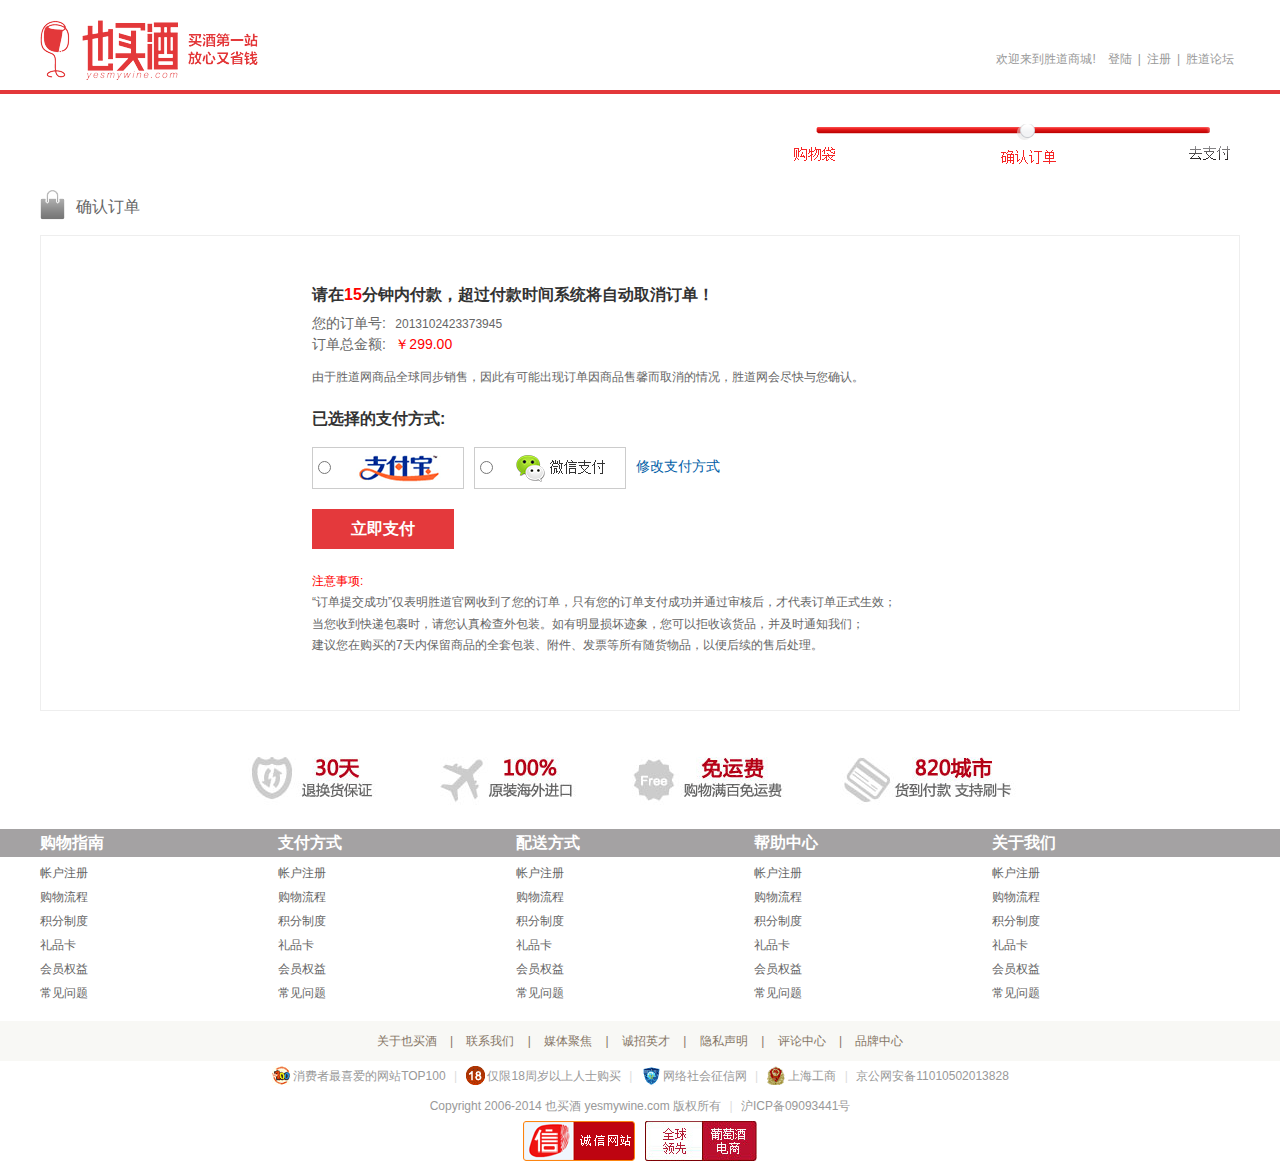
<file: www/orderConfirm.html>
<!doctype html>
<html>
<head>
<meta charset="utf-8">
<title>确认订单</title>
<link rel="stylesheet" type="text/css" href="common/css/head.css">
<link rel="stylesheet" type="text/css" href="common/css/main.css">
<link rel="stylesheet" type="text/css" href="common/css/public.css">
<!--[if lt IE 9]>
<script src="common/js/html5.js"></script>
<![endif]-->
<script src="common/js/jquery-1.8.2.min.js"></script>
<!--[if IE 6]>
<script src="common/js/DDPngMin.js"></script>
<script>DD_belatedPNG.fix('.sprite-icon li a,.single-icon li img, * , .picbg-icon li a');</script>
<![endif]-->
</head>

<body>
<div class="cartTop">
    <div class="cartHead clearfix">
        <div class="cartLogo"><img src="common/images/cartLogo.png"/>	    </div>
        <div class="cart-subNav">
        	<ul>
            	<li><a href="#">欢迎来到胜道商城!</a></li>
                <li><a href="#">登陆</a>|</li>
                <li><a href="#">注册</a>|</li>
                <li><a href="#">胜道论坛 </a></li>
              
            </ul>
        </div>
        </div>
        
    </div>
    <div class="cartMain">
    	<div class="crumbs">
        	<img src="common/images/navigation2.png"/>
        </div>
        <div class="cartTitle" >
        	<b>确认订单  </b>
            
      </div>
        <div class="cartList">
        	<div class="confirm-order">
            	<div class="confirm-title">请在<b class="red">15</b>分钟内付款，超过付款时间系统将自动取消订单！</div>
                <div class="formList">
                	<label>您的订单号:</label>
                    <span>2013102423373945 </span>
                </div>
                <div class="formList">
                	<label>订单总金额:</label>
                    <span class="red">￥299.00 </span>
                </div>
                <p>由于胜道网商品全球同步销售，因此有可能出现订单因商品售馨而取消的情况，胜道网会尽快与您确认。</p>
                <div class="confirm-title">已选择的支付方式:</div>
                <ul class="payUl-new clearfix">
					<li class="w150">
						<label> 
							<input type="radio"> 
							<span class="pay-alipay">支付宝</span>
						</label>
						<div class="clear"></div>
                        <b></b>
					</li>
                    <li class="w150">
						<label> 
							<input type="radio"> 
							<span class="pay-weixin">支付宝</span>
						</label>
						<div class="clear"></div>
                        <b></b>
					</li>
                    <li class="modify-otherPay"> <a href="#" class="blue">修改支付方式</a></li>
				
				</ul>
                <div class="order0confirm-btn">
                	<a href="#" class="btn10">立即支付</a>
                </div>
                <p> <span class="red">注意事项:</span><br/>
                	“订单提交成功”仅表明胜道官网收到了您的订单，只有您的订单支付成功并通过审核后，才代表订单正式生效；<br/>

当您收到快递包裹时，请您认真检查外包装。如有明显损坏迹象，您可以拒收该货品，并及时通知我们；<br/>

建议您在购买的7天内保留商品的全套包装、附件、发票等所有随货物品，以便后续的售后处理。
                
                </p>
            	
            </div>
        	
        	
        </div>
        
    
    </div>
    <!--网站页脚-->
    <div class="footer">
    	
        <div class="foot-advertising">
        	<img src="common/images/guangGao-footer.jpg">
        </div>
        <div class="foot-help">
        	<ul class="foot-ul clearfix"> 
                <li> 
                    <h3>购物指南</h3> 
                    <p> 
                      <a target="_blank" href="#">帐户注册</a> 
                      <a target="_blank" href="#">购物流程</a> 
                      <a  target="_blank" href="#">积分制度</a> 
                      <a target="_blank" href="#">礼品卡</a> 
                      <a target="_blank" href="#">会员权益</a> 
                      <a target="_blank" href="#">常见问题</a> 
                     </p> 
                </li> 
                  <li> 
                    <h3>支付方式</h3> 
                    <p> 
                      <a target="_blank" href="#">帐户注册</a> 
                      <a target="_blank" href="#">购物流程</a> 
                      <a  target="_blank" href="#">积分制度</a> 
                      <a target="_blank" href="#">礼品卡</a> 
                      <a target="_blank" href="#">会员权益</a> 
                      <a target="_blank" href="#">常见问题</a> 
                     </p> 
                </li> 
                  <li> 
                    <h3>配送方式</h3> 
                    <p> 
                      <a target="_blank" href="#">帐户注册</a> 
                      <a target="_blank" href="#">购物流程</a> 
                      <a  target="_blank" href="#">积分制度</a> 
                      <a target="_blank" href="#">礼品卡</a> 
                      <a target="_blank" href="#">会员权益</a> 
                      <a target="_blank" href="#">常见问题</a> 
                     </p> 
                </li> 
                  <li> 
                    <h3>帮助中心</h3> 
                    <p> 
                      <a target="_blank" href="#">帐户注册</a> 
                      <a target="_blank" href="#">购物流程</a> 
                      <a  target="_blank" href="#">积分制度</a> 
                      <a target="_blank" href="#">礼品卡</a> 
                      <a target="_blank" href="#">会员权益</a> 
                      <a target="_blank" href="#">常见问题</a> 
                     </p> 
                </li> 
                  <li> 
                    <h3>关于我们</h3> 
                    <p> 
                      <a target="_blank" href="#">帐户注册</a> 
                      <a target="_blank" href="#">购物流程</a> 
                      <a  target="_blank" href="#">积分制度</a> 
                      <a target="_blank" href="#">礼品卡</a> 
                      <a target="_blank" href="#">会员权益</a> 
                      <a target="_blank" href="#">常见问题</a> 
                     </p> 
                </li> 
    
   			</ul>
        
        </div>
        <div class="foot-nav"> 
 			<a  target="_blank" href="#">关于也买酒</a> 
 			<span class="sep">|</span> 
 			<a   target="_blank" href="#">联系我们</a> 
             <span class="sep">|</span> 
             <a target="_blank" href="#">媒体聚焦</a> 
             <span class="sep">|</span> 
             <a target="_blank" href="#">诚招英才</a> 
             <span class="sep">|</span> 
             <a target="_blank" href="#">隐私声明</a> 
             <span class="sep">|</span> 
             <a target="_blank" href="#">评论中心</a> 
             <span class="sep">|</span> 
             <a target="_blank" href="#">品牌中心</a> 
		</div>
		<div class="foot-license"> 
             <span class="top100">消费者最喜爱的网站TOP100</span> 
             <span class="sep">|</span> 
             <span class="year18">仅限18周岁以上人士购买</span> 
             <span class="sep">|</span> 
 			<a style="color:#999999;" href="#" target="_blank">	
            <span class="shzxw">网络社会征信网</span></a> 
             <span class="sep">|</span> 
             <span class="shgs">上海工商</span> 
             <span class="sep">|</span> 
             <span>京公网安备11010502013828</span> 
		</div>
		<div class="foot-copyright">
  			Copyright 2006-2014 也买酒 yesmywine.com 版权所有 
 			<span class="sep">|</span> 
 			<a style="color:#999" target="_blank" href="#">沪ICP备09093441号</a> 
 <br> 
 		<div class="cx">
  		<span class="float"> 
        	<a target="_blank" href="#" > 
            	<img width="112" height="40"  src="common/images/chengxin.png">
            </a>
         </span> 
  		 <span style="margin-left:10px;display:inline" class="float">
         	<img width="112" height="40" src="common/images/lead.jpg">
         </span> 
 	 </div> 
	</div>
</div>
    <!--网站页脚结束-->

</body>
</html>
</file>
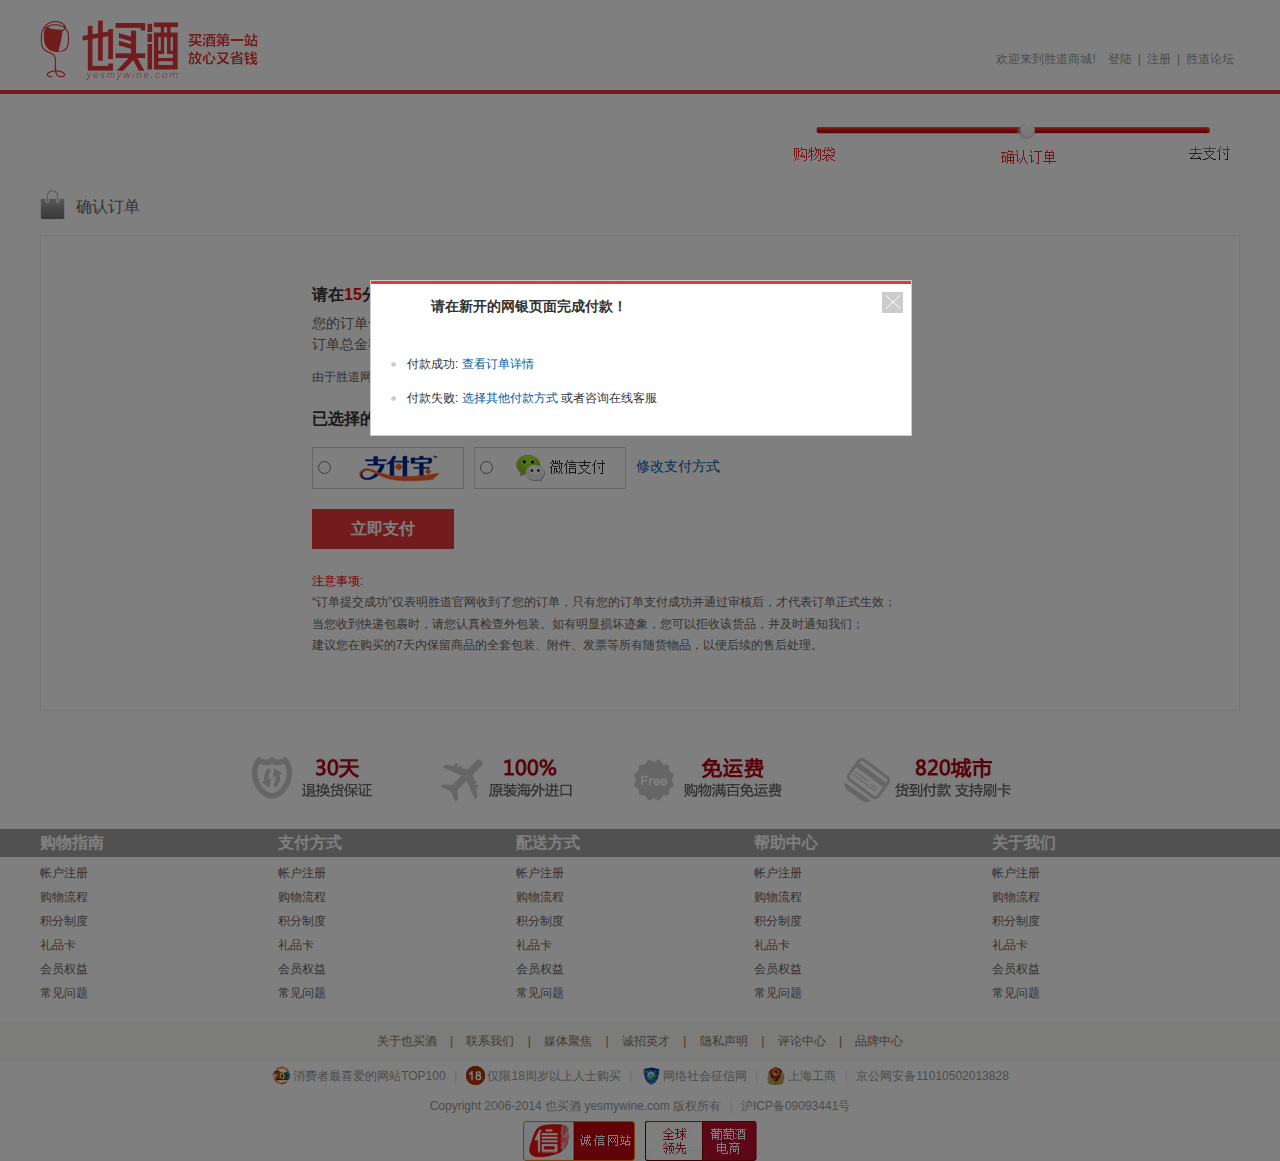
<file: www/orderConfirmBounced.html>
<!doctype html>
<html>
<head>
<meta charset="utf-8">
<title>确认订单弹框</title>
<link rel="stylesheet" type="text/css" href="common/css/head.css">
<link rel="stylesheet" type="text/css" href="common/css/main.css">
<link rel="stylesheet" type="text/css" href="common/css/public.css">
<!--[if lt IE 9]>
<script src="common/js/html5.js"></script>
<![endif]-->
<script src="common/js/jquery-1.8.2.min.js"></script>
<!--[if IE 6]>
<script src="common/js/DDPngMin.js"></script>
<script>DD_belatedPNG.fix('.sprite-icon li a,.single-icon li img, * , .picbg-icon li a');</script>
<![endif]-->
</head>

<body>
<!--弹框开始-->
<script type="text/javascript">
$(function(){
	$('.theme-popover-mask').height($(document).height());
		$('.theme-popover-mask').width($(document).width())
	
	})
</script>
<div class="bouncedMod">
	<div class="bounced">
    	<h2 class="title">
        	
                <a class="closeBtn" href="#"></a>
        </h2>
    	<div class="bouncedCont">
        	<div class="orderConfirm-tishi">
            请在新开的网银页面完成付款！
            </div>
            <div class="order-bonced">
            	<div class="order-Bonced-list">
                	<label>付款成功:</label>
                    <span><a href="#" class="blue">查看订单详情</a></span>
                </div>
                <div class="order-Bonced-list">
                	<label>付款失败:</label>
                    <span><a href="#" class="blue">选择其他付款方式   </a> 或者咨询在线客服</span>
                </div>
            </div>
        
        </div>
        
    
    </div>
	
	<div class="theme-popover-mask"></div>
</div>
<!--弹框开始结束-->
<div class="cartTop">
    <div class="cartHead clearfix">
        <div class="cartLogo"><img src="common/images/cartLogo.png"/>	    </div>
        <div class="cart-subNav">
        	<ul>
            	<li><a href="#">欢迎来到胜道商城!</a></li>
                <li><a href="#">登陆</a>|</li>
                <li><a href="#">注册</a>|</li>
                <li><a href="#">胜道论坛 </a></li>
              
            </ul>
        </div>
        </div>
        
    </div>
    <div class="cartMain">
    	<div class="crumbs">
        	<img src="common/images/navigation2.png"/>
        </div>
        <div class="cartTitle" >
        	<b>确认订单  </b>
            
      </div>
        <div class="cartList">
        	<div class="confirm-order">
            	<div class="confirm-title">请在<b class="red">15</b>分钟内付款，超过付款时间系统将自动取消订单！</div>
                <div class="formList">
                	<label>您的订单号:</label>
                    <span>2013102423373945 </span>
                </div>
                <div class="formList">
                	<label>订单总金额:</label>
                    <span class="red">￥299.00 </span>
                </div>
                <p>由于胜道网商品全球同步销售，因此有可能出现订单因商品售馨而取消的情况，胜道网会尽快与您确认。</p>
                <div class="confirm-title">已选择的支付方式:</div>
                <ul class="payUl-new clearfix">
					<li class="w150">
						<label> 
							<input type="radio"> 
							<span class="pay-alipay">支付宝</span>
						</label>
						<div class="clear"></div>
                        <b></b>
					</li>
                    <li class="w150">
						<label> 
							<input type="radio"> 
							<span class="pay-weixin">支付宝</span>
						</label>
						<div class="clear"></div>
                        <b></b>
					</li>
                    <li class="modify-otherPay"> <a href="#" class="blue">修改支付方式</a></li>
				
				</ul>
                <div class="order0confirm-btn">
                	<a href="#" class="btn10">立即支付</a>
                </div>
                <p> <span class="red">注意事项:</span><br/>
                	“订单提交成功”仅表明胜道官网收到了您的订单，只有您的订单支付成功并通过审核后，才代表订单正式生效；<br/>

当您收到快递包裹时，请您认真检查外包装。如有明显损坏迹象，您可以拒收该货品，并及时通知我们；<br/>

建议您在购买的7天内保留商品的全套包装、附件、发票等所有随货物品，以便后续的售后处理。
                
                </p>
            	
            </div>
        	
        	
        </div>
        
    
    </div>
    <!--网站页脚-->
    <div class="footer">
    	
        <div class="foot-advertising">
        	<img src="common/images/guangGao-footer.jpg">
        </div>
        <div class="foot-help">
        	<ul class="foot-ul clearfix"> 
                <li> 
                    <h3>购物指南</h3> 
                    <p> 
                      <a target="_blank" href="#">帐户注册</a> 
                      <a target="_blank" href="#">购物流程</a> 
                      <a  target="_blank" href="#">积分制度</a> 
                      <a target="_blank" href="#">礼品卡</a> 
                      <a target="_blank" href="#">会员权益</a> 
                      <a target="_blank" href="#">常见问题</a> 
                     </p> 
                </li> 
                  <li> 
                    <h3>支付方式</h3> 
                    <p> 
                      <a target="_blank" href="#">帐户注册</a> 
                      <a target="_blank" href="#">购物流程</a> 
                      <a  target="_blank" href="#">积分制度</a> 
                      <a target="_blank" href="#">礼品卡</a> 
                      <a target="_blank" href="#">会员权益</a> 
                      <a target="_blank" href="#">常见问题</a> 
                     </p> 
                </li> 
                  <li> 
                    <h3>配送方式</h3> 
                    <p> 
                      <a target="_blank" href="#">帐户注册</a> 
                      <a target="_blank" href="#">购物流程</a> 
                      <a  target="_blank" href="#">积分制度</a> 
                      <a target="_blank" href="#">礼品卡</a> 
                      <a target="_blank" href="#">会员权益</a> 
                      <a target="_blank" href="#">常见问题</a> 
                     </p> 
                </li> 
                  <li> 
                    <h3>帮助中心</h3> 
                    <p> 
                      <a target="_blank" href="#">帐户注册</a> 
                      <a target="_blank" href="#">购物流程</a> 
                      <a  target="_blank" href="#">积分制度</a> 
                      <a target="_blank" href="#">礼品卡</a> 
                      <a target="_blank" href="#">会员权益</a> 
                      <a target="_blank" href="#">常见问题</a> 
                     </p> 
                </li> 
                  <li> 
                    <h3>关于我们</h3> 
                    <p> 
                      <a target="_blank" href="#">帐户注册</a> 
                      <a target="_blank" href="#">购物流程</a> 
                      <a  target="_blank" href="#">积分制度</a> 
                      <a target="_blank" href="#">礼品卡</a> 
                      <a target="_blank" href="#">会员权益</a> 
                      <a target="_blank" href="#">常见问题</a> 
                     </p> 
                </li> 
    
   			</ul>
        
        </div>
        <div class="foot-nav"> 
 			<a  target="_blank" href="#">关于也买酒</a> 
 			<span class="sep">|</span> 
 			<a   target="_blank" href="#">联系我们</a> 
             <span class="sep">|</span> 
             <a target="_blank" href="#">媒体聚焦</a> 
             <span class="sep">|</span> 
             <a target="_blank" href="#">诚招英才</a> 
             <span class="sep">|</span> 
             <a target="_blank" href="#">隐私声明</a> 
             <span class="sep">|</span> 
             <a target="_blank" href="#">评论中心</a> 
             <span class="sep">|</span> 
             <a target="_blank" href="#">品牌中心</a> 
		</div>
		<div class="foot-license"> 
             <span class="top100">消费者最喜爱的网站TOP100</span> 
             <span class="sep">|</span> 
             <span class="year18">仅限18周岁以上人士购买</span> 
             <span class="sep">|</span> 
 			<a style="color:#999999;" href="#" target="_blank">	
            <span class="shzxw">网络社会征信网</span></a> 
             <span class="sep">|</span> 
             <span class="shgs">上海工商</span> 
             <span class="sep">|</span> 
             <span>京公网安备11010502013828</span> 
		</div>
		<div class="foot-copyright">
  			Copyright 2006-2014 也买酒 yesmywine.com 版权所有 
 			<span class="sep">|</span> 
 			<a style="color:#999" target="_blank" href="#">沪ICP备09093441号</a> 
 <br> 
 		<div class="cx">
  		<span class="float"> 
        	<a target="_blank" href="#" > 
            	<img width="112" height="40"  src="common/images/chengxin.png">
            </a>
         </span> 
  		 <span style="margin-left:10px;display:inline" class="float">
         	<img width="112" height="40" src="common/images/lead.jpg">
         </span> 
 	 </div> 
	</div>
</div>
    <!--网站页脚结束-->

</body>
</html>
</file>
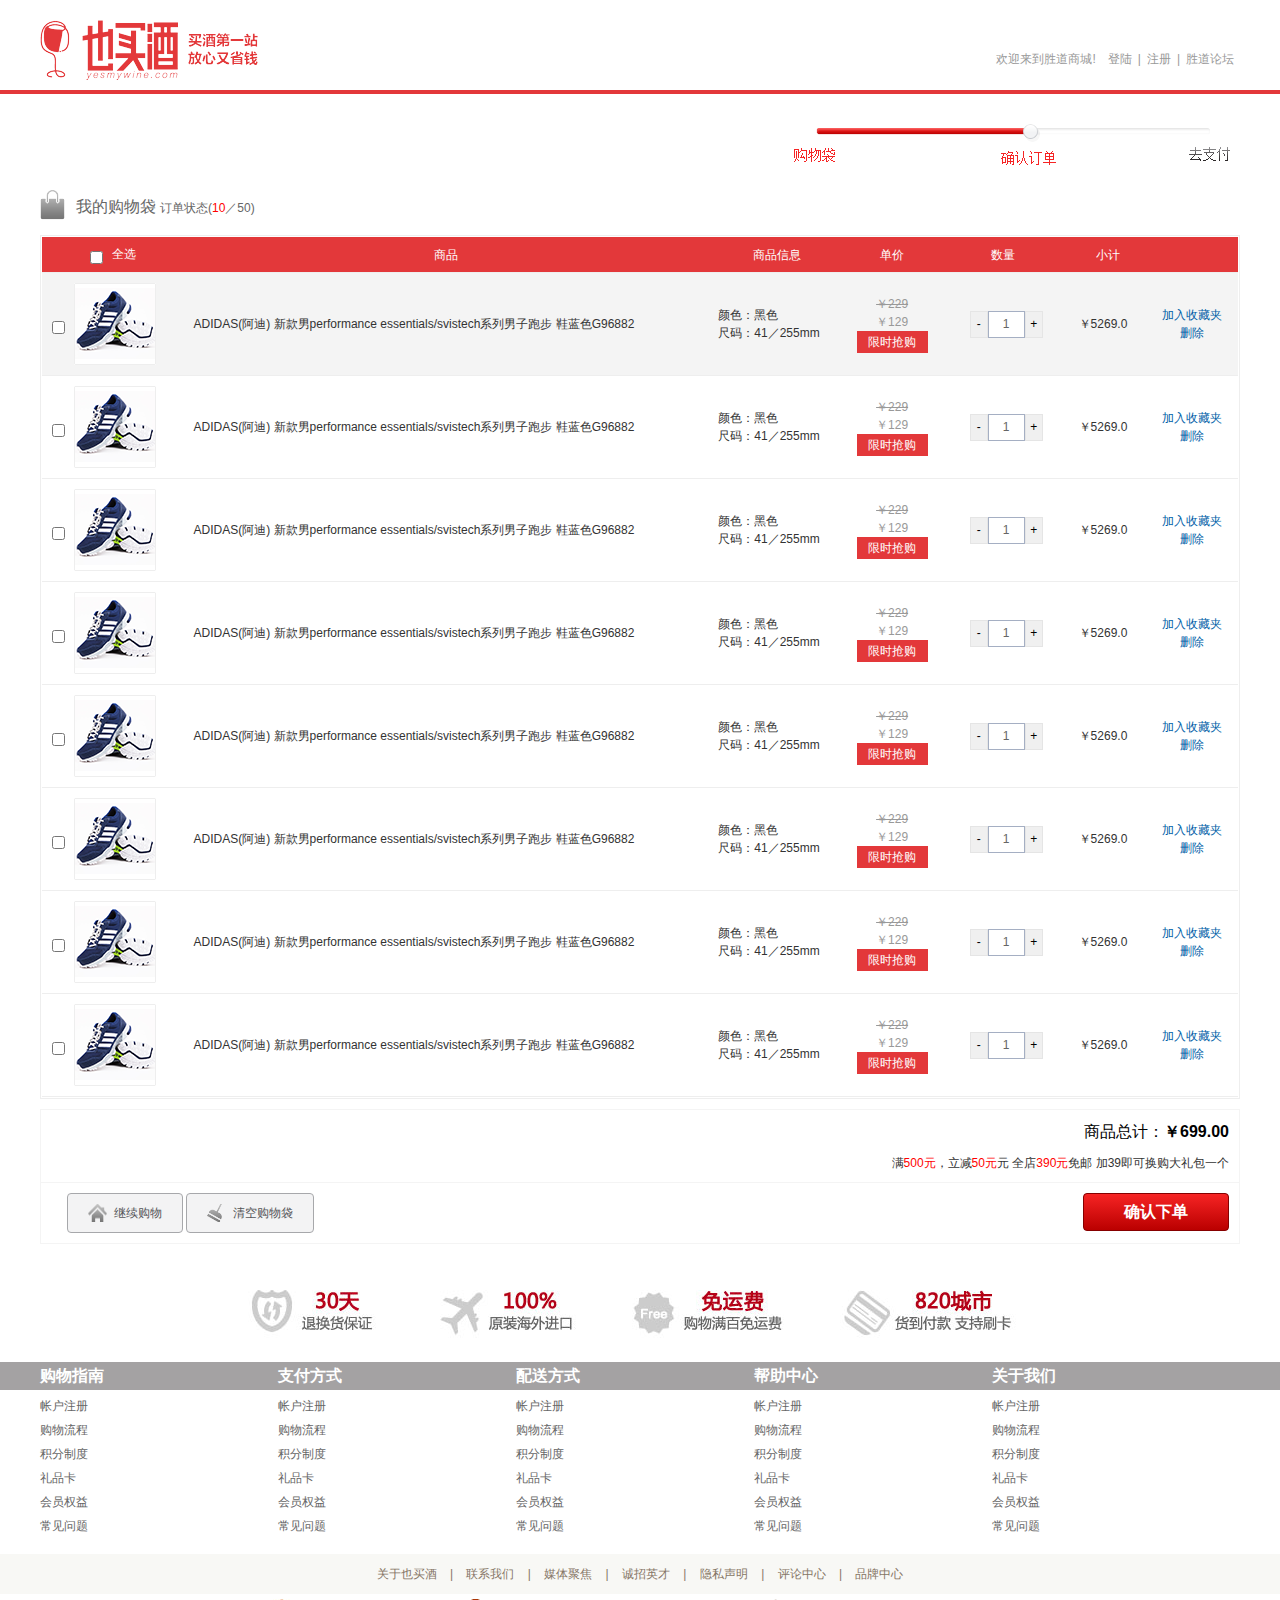
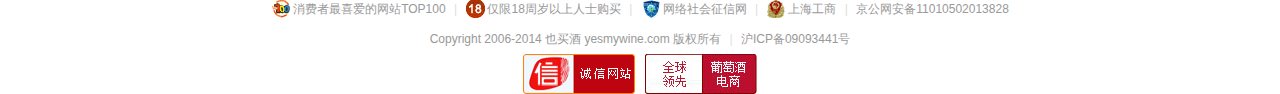
<file: www/shopingCart.html>
<!doctype html>
<html>
<head>
<meta charset="utf-8">
<title>购物袋</title>
<link rel="stylesheet" type="text/css" href="common/css/head.css">
<link rel="stylesheet" type="text/css" href="common/css/main.css">
<link rel="stylesheet" type="text/css" href="common/css/public.css">
<!--[if lt IE 9]>
<script src="common/js/html5.js"></script>
<![endif]-->
<script src="common/js/jquery-1.8.2.min.js"></script>
<!--[if IE 6]>
<script src="common/js/DDPngMin.js"></script>
<script>DD_belatedPNG.fix('.sprite-icon li a,.single-icon li img, * , .picbg-icon li a');</script>
<![endif]-->
</head>

<body>
<div class="cartTop">
    <div class="cartHead clearfix">
        <div class="cartLogo"><img src="common/images/cartLogo.png"/>	    </div>
        <div class="cart-subNav">
        	<ul>
            	<li><a href="#">欢迎来到胜道商城!</a></li>
                <li><a href="#">登陆</a>|</li>
                <li><a href="#">注册</a>|</li>
                <li><a href="#">胜道论坛 </a></li>
              
            </ul>
        </div>
        </div>
        
    </div>
    <div class="cartMain">
    	<div class="crumbs">
        	<img src="common/images/navigation.png"/>
        </div>
        <div class="cartTitle" >
        	<b>我的购物袋 </b>
            <span>订单状态(<i class="red">10</i>／50)</span>
        </div>
        <div class="cartList">
        	<div class="cartTable">
            	<table>
                	<thead>
                        <tr>
                            <td><input type="checkbox" class="cartCheckBox"> 全选</td>
                            <td>商品</td>
                            <td>商品信息</td>
                            <td>单价</td>
                            <td>数量</td>
                            <td>小计</td>
                            <td>&nbsp; </td>
                        </tr>
                    </thead>
                    <tr class="select">
                    	<td><input type="checkbox"  class="cartCheckBox"> <img src="common/images/cartProduct.png"/></td>
                        <td>ADIDAS(阿迪) 新款男performance 
essentials/svistech系列男子跑步
鞋蓝色G96882 </td>
                        <td><div>颜色：黑色</div> 
尺码：41／255mm</td>
                        <td>
                        	<span class="yuanPrice">￥229</span>
                            <span class="xianPrice">￥129</span>
                            <span class="nowTime">限时抢购</span>
                        
                        </td>
                        <td>
                        	<a class="left" title="减少" href="#" >-</a>
                            <input type="text"  maxlength="5" value="1" name="input" class="numberInput">
                            <a class="right"  href="#">+</a>
                         </td>
                        <td>￥5269.0</td>
                        <td ><a class="caozuo" href="#">加入收藏夹</a><a class="caozuo" href="#">删除</a></td>
                    </tr>
                    <tr>
                    	<td><input type="checkbox"  class="cartCheckBox"> <img src="common/images/cartProduct.png"/></td>
                        <td>ADIDAS(阿迪) 新款男performance 
essentials/svistech系列男子跑步
鞋蓝色G96882 </td>
                        <td><div>颜色：黑色</div> 
尺码：41／255mm</td>
                        <td>
                        	<span class="yuanPrice">￥229</span>
                            <span class="xianPrice">￥129</span>
                            <span class="nowTime">限时抢购</span>
                        
                        </td>
                        <td>
                        	<a class="left" title="减少" href="#" >-</a>
                            <input type="text"  maxlength="5" value="1" name="input" class="numberInput">
                            <a class="right"  href="#">+</a>
                         </td>
                        <td>￥5269.0</td>
                        <td ><a class="caozuo" href="#">加入收藏夹</a><a class="caozuo" href="#">删除</a></td>
                    </tr>
                    <tr>
                    	<td><input type="checkbox"  class="cartCheckBox"> <img src="common/images/cartProduct.png"/></td>
                        <td>ADIDAS(阿迪) 新款男performance 
essentials/svistech系列男子跑步
鞋蓝色G96882 </td>
                        <td><div>颜色：黑色</div> 
尺码：41／255mm</td>
                        <td>
                        	<span class="yuanPrice">￥229</span>
                            <span class="xianPrice">￥129</span>
                            <span class="nowTime">限时抢购</span>
                        
                        </td>
                        <td>
                        	<a class="left" title="减少" href="#" >-</a>
                            <input type="text"  maxlength="5" value="1" name="input" class="numberInput">
                            <a class="right"  href="#">+</a>
                         </td>
                        <td>￥5269.0</td>
                        <td ><a class="caozuo" href="#">加入收藏夹</a><a class="caozuo" href="#">删除</a></td>
                    </tr>
                    <tr>
                    	<td><input type="checkbox"  class="cartCheckBox"> <img src="common/images/cartProduct.png"/></td>
                        <td>ADIDAS(阿迪) 新款男performance 
essentials/svistech系列男子跑步
鞋蓝色G96882 </td>
                        <td><div>颜色：黑色</div> 
尺码：41／255mm</td>
                        <td>
                        	<span class="yuanPrice">￥229</span>
                            <span class="xianPrice">￥129</span>
                            <span class="nowTime">限时抢购</span>
                        
                        </td>
                        <td>
                        	<a class="left" title="减少" href="#" >-</a>
                            <input type="text"  maxlength="5" value="1" name="input" class="numberInput">
                            <a class="right"  href="#">+</a>
                         </td>
                        <td>￥5269.0</td>
                        <td ><a class="caozuo" href="#">加入收藏夹</a><a class="caozuo" href="#">删除</a></td>
                    </tr>
                    <tr>
                    	<td><input type="checkbox"  class="cartCheckBox"> <img src="common/images/cartProduct.png"/></td>
                        <td>ADIDAS(阿迪) 新款男performance 
essentials/svistech系列男子跑步
鞋蓝色G96882 </td>
                        <td><div>颜色：黑色</div> 
尺码：41／255mm</td>
                        <td>
                        	<span class="yuanPrice">￥229</span>
                            <span class="xianPrice">￥129</span>
                            <span class="nowTime">限时抢购</span>
                        
                        </td>
                        <td>
                        	<a class="left" title="减少" href="#" >-</a>
                            <input type="text"  maxlength="5" value="1" name="input" class="numberInput">
                            <a class="right"  href="#">+</a>
                         </td>
                        <td>￥5269.0</td>
                        <td ><a class="caozuo" href="#">加入收藏夹</a><a class="caozuo" href="#">删除</a></td>
                    </tr>
                    <tr>
                    	<td><input type="checkbox"  class="cartCheckBox"> <img src="common/images/cartProduct.png"/></td>
                        <td>ADIDAS(阿迪) 新款男performance 
essentials/svistech系列男子跑步
鞋蓝色G96882 </td>
                        <td><div>颜色：黑色</div> 
尺码：41／255mm</td>
                        <td>
                        	<span class="yuanPrice">￥229</span>
                            <span class="xianPrice">￥129</span>
                            <span class="nowTime">限时抢购</span>
                        
                        </td>
                        <td>
                        	<a class="left" title="减少" href="#" >-</a>
                            <input type="text"  maxlength="5" value="1" name="input" class="numberInput">
                            <a class="right"  href="#">+</a>
                         </td>
                        <td>￥5269.0</td>
                        <td ><a class="caozuo" href="#">加入收藏夹</a><a class="caozuo" href="#">删除</a></td>
                    </tr>
                    <tr>
                    	<td><input type="checkbox"  class="cartCheckBox"> <img src="common/images/cartProduct.png"/></td>
                        <td>ADIDAS(阿迪) 新款男performance 
essentials/svistech系列男子跑步
鞋蓝色G96882 </td>
                        <td><div>颜色：黑色</div> 
尺码：41／255mm</td>
                        <td>
                        	<span class="yuanPrice">￥229</span>
                            <span class="xianPrice">￥129</span>
                            <span class="nowTime">限时抢购</span>
                        
                        </td>
                        <td>
                        	<a class="left" title="减少" href="#" >-</a>
                            <input type="text"  maxlength="5" value="1" name="input" class="numberInput">
                            <a class="right"  href="#">+</a>
                         </td>
                        <td>￥5269.0</td>
                        <td ><a class="caozuo" href="#">加入收藏夹</a><a class="caozuo" href="#">删除</a></td>
                    </tr>
                    <tr>
                    	<td><input type="checkbox"  class="cartCheckBox"> <img src="common/images/cartProduct.png"/></td>
                        <td>ADIDAS(阿迪) 新款男performance 
essentials/svistech系列男子跑步
鞋蓝色G96882 </td>
                        <td><div>颜色：黑色</div> 
尺码：41／255mm</td>
                        <td>
                        	<span class="yuanPrice">￥229</span>
                            <span class="xianPrice">￥129</span>
                            <span class="nowTime">限时抢购</span>
                        
                        </td>
                        <td>
                        	<a class="left" title="减少" href="#" >-</a>
                            <input type="text"  maxlength="5" value="1" name="input" class="numberInput">
                            <a class="right"  href="#">+</a>
                         </td>
                        <td>￥5269.0</td>
                        <td ><a class="caozuo" href="#">加入收藏夹</a><a class="caozuo" href="#">删除</a></td>
                    </tr>
                </table>
            
            </div>
        	
        </div>
        <div class="cartInfo">
        	<div class="cartPrefer">
            	<div class="totalNumber">商品总计：<b>￥699.00</b></div>
                <p>满<i class="red">500元</i>，立减<i class="red">50元</i>元  全店<i class="red">390元</i>免邮
加39即可换购大礼包一个</p>
            </div>
            <div class="cartBtnMod clearfix">
            	<span class="cartLeftBtn">
                	<a  class="continueBtn" href="#"><b>继续购物</b></a>
                	<a class="clearBtn" href="#"><b>清空购物袋</b></a>
                </span>
                <span class="cartrightBtn">
                	<a class="sureBtn" href="#"><b>确认下单</b></a>
                </span>
            </div>
        	
        </div>
    
    </div>
    <!--网站页脚-->
    <div class="footer">
    	
        <div class="foot-advertising">
        	<img src="common/images/guangGao-footer.jpg">
        </div>
        <div class="foot-help">
        	<ul class="foot-ul clearfix"> 
                <li> 
                    <h3>购物指南</h3> 
                    <p> 
                      <a target="_blank" href="#">帐户注册</a> 
                      <a target="_blank" href="#">购物流程</a> 
                      <a  target="_blank" href="#">积分制度</a> 
                      <a target="_blank" href="#">礼品卡</a> 
                      <a target="_blank" href="#">会员权益</a> 
                      <a target="_blank" href="#">常见问题</a> 
                     </p> 
                </li> 
                  <li> 
                    <h3>支付方式</h3> 
                    <p> 
                      <a target="_blank" href="#">帐户注册</a> 
                      <a target="_blank" href="#">购物流程</a> 
                      <a  target="_blank" href="#">积分制度</a> 
                      <a target="_blank" href="#">礼品卡</a> 
                      <a target="_blank" href="#">会员权益</a> 
                      <a target="_blank" href="#">常见问题</a> 
                     </p> 
                </li> 
                  <li> 
                    <h3>配送方式</h3> 
                    <p> 
                      <a target="_blank" href="#">帐户注册</a> 
                      <a target="_blank" href="#">购物流程</a> 
                      <a  target="_blank" href="#">积分制度</a> 
                      <a target="_blank" href="#">礼品卡</a> 
                      <a target="_blank" href="#">会员权益</a> 
                      <a target="_blank" href="#">常见问题</a> 
                     </p> 
                </li> 
                  <li> 
                    <h3>帮助中心</h3> 
                    <p> 
                      <a target="_blank" href="#">帐户注册</a> 
                      <a target="_blank" href="#">购物流程</a> 
                      <a  target="_blank" href="#">积分制度</a> 
                      <a target="_blank" href="#">礼品卡</a> 
                      <a target="_blank" href="#">会员权益</a> 
                      <a target="_blank" href="#">常见问题</a> 
                     </p> 
                </li> 
                  <li> 
                    <h3>关于我们</h3> 
                    <p> 
                      <a target="_blank" href="#">帐户注册</a> 
                      <a target="_blank" href="#">购物流程</a> 
                      <a  target="_blank" href="#">积分制度</a> 
                      <a target="_blank" href="#">礼品卡</a> 
                      <a target="_blank" href="#">会员权益</a> 
                      <a target="_blank" href="#">常见问题</a> 
                     </p> 
                </li> 
    
   			</ul>
        
        </div>
        <div class="foot-nav"> 
 			<a  target="_blank" href="#">关于也买酒</a> 
 			<span class="sep">|</span> 
 			<a   target="_blank" href="#">联系我们</a> 
             <span class="sep">|</span> 
             <a target="_blank" href="#">媒体聚焦</a> 
             <span class="sep">|</span> 
             <a target="_blank" href="#">诚招英才</a> 
             <span class="sep">|</span> 
             <a target="_blank" href="#">隐私声明</a> 
             <span class="sep">|</span> 
             <a target="_blank" href="#">评论中心</a> 
             <span class="sep">|</span> 
             <a target="_blank" href="#">品牌中心</a> 
		</div>
		<div class="foot-license"> 
             <span class="top100">消费者最喜爱的网站TOP100</span> 
             <span class="sep">|</span> 
             <span class="year18">仅限18周岁以上人士购买</span> 
             <span class="sep">|</span> 
 			<a style="color:#999999;" href="#" target="_blank">	
            <span class="shzxw">网络社会征信网</span></a> 
             <span class="sep">|</span> 
             <span class="shgs">上海工商</span> 
             <span class="sep">|</span> 
             <span>京公网安备11010502013828</span> 
		</div>
		<div class="foot-copyright">
  			Copyright 2006-2014 也买酒 yesmywine.com 版权所有 
 			<span class="sep">|</span> 
 			<a style="color:#999" target="_blank" href="#">沪ICP备09093441号</a> 
 <br> 
 		<div class="cx">
  		<span class="float"> 
        	<a target="_blank" href="#" > 
            	<img width="112" height="40"  src="common/images/chengxin.png">
            </a>
         </span> 
  		 <span style="margin-left:10px;display:inline" class="float">
         	<img width="112" height="40" src="common/images/lead.jpg">
         </span> 
 	 </div> 
	</div>
</div>
    <!--网站页脚结束-->

</body>
</html>
</file>
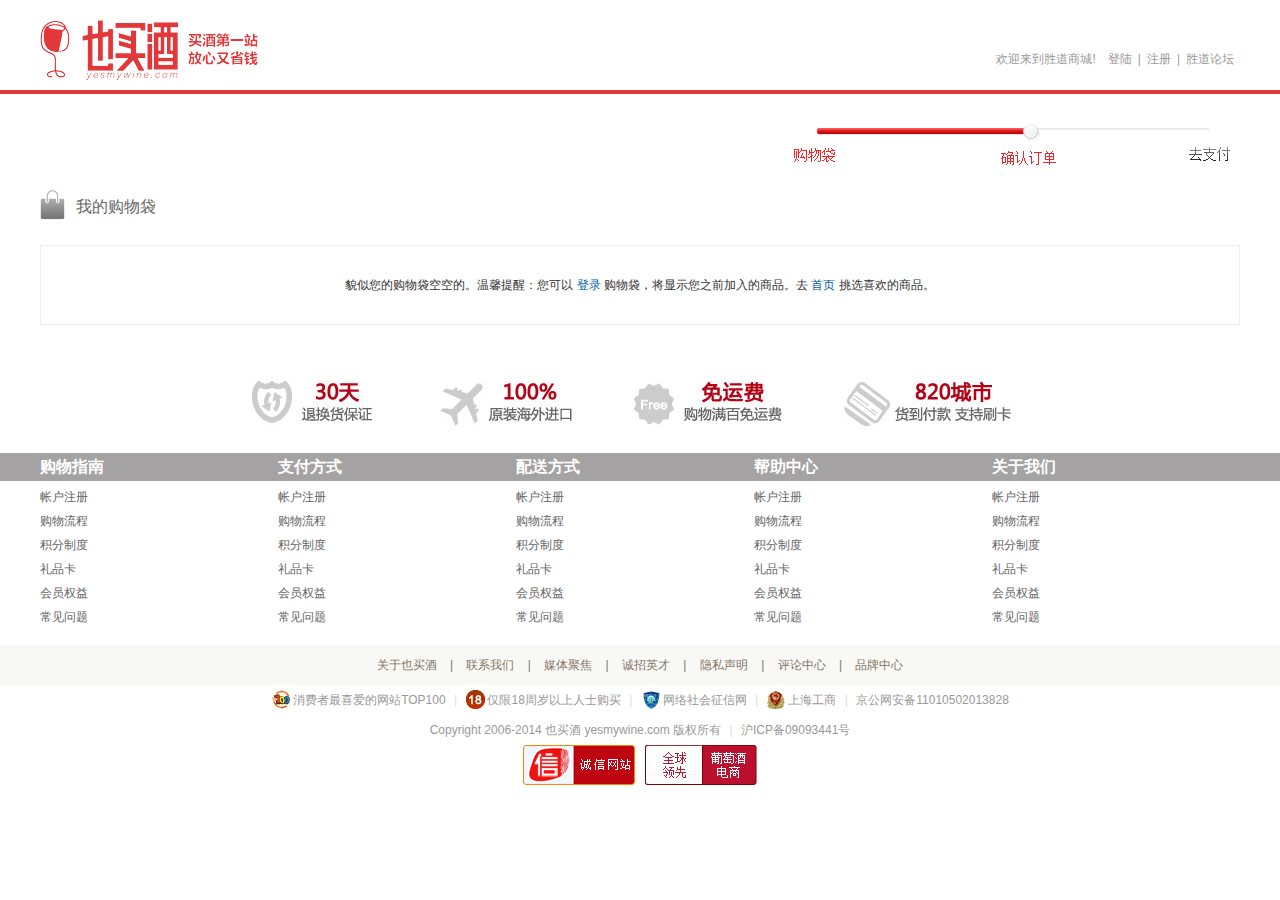
<file: www/shopingCartEarly.html>
<!doctype html>
<html>
<head>
<meta charset="utf-8">
<title>购物袋初始状态</title>
<link rel="stylesheet" type="text/css" href="common/css/head.css">
<link rel="stylesheet" type="text/css" href="common/css/main.css">
<link rel="stylesheet" type="text/css" href="common/css/public.css">
<!--[if lt IE 9]>
<script src="common/js/html5.js"></script>
<![endif]-->
<script src="common/js/jquery-1.8.2.min.js"></script>
<!--[if IE 6]>
<script src="common/js/DDPngMin.js"></script>
<script>DD_belatedPNG.fix('.sprite-icon li a,.single-icon li img, * , .picbg-icon li a');</script>
<![endif]-->
</head>

<body>
<div class="cartTop">
    <div class="cartHead clearfix">
        <div class="cartLogo"><img src="common/images/cartLogo.png"/>	    </div>
        <div class="cart-subNav">
        	<ul>
            	<li><a href="#">欢迎来到胜道商城!</a></li>
                <li><a href="#">登陆</a>|</li>
                <li><a href="#">注册</a>|</li>
                <li><a href="#">胜道论坛 </a></li>
              
            </ul>
        </div>
        </div>
        
    </div>
    <div class="cartMain">
    	<div class="crumbs">
        	<img src="common/images/navigation.png"/>
        </div>
        <div class="cartTitle" >
        	<b>我的购物袋 </b>
           
      </div>
        <div class="cartList cartList-early">
        	貌似您的购物袋空空的。温馨提醒：您可以 <a href="#" class="blue">登录</a> 购物袋，将显示您之前加入的商品。去 <a href="#" class="blue">首页</a> 挑选喜欢的商品。

        	
      </div>
        
    
</div>
    <!--网站页脚-->
    <div class="footer">
    	
        <div class="foot-advertising">
        	<img src="common/images/guangGao-footer.jpg">
        </div>
        <div class="foot-help">
        	<ul class="foot-ul clearfix"> 
                <li> 
                    <h3>购物指南</h3> 
                    <p> 
                      <a target="_blank" href="#">帐户注册</a> 
                      <a target="_blank" href="#">购物流程</a> 
                      <a  target="_blank" href="#">积分制度</a> 
                      <a target="_blank" href="#">礼品卡</a> 
                      <a target="_blank" href="#">会员权益</a> 
                      <a target="_blank" href="#">常见问题</a> 
                     </p> 
                </li> 
                  <li> 
                    <h3>支付方式</h3> 
                    <p> 
                      <a target="_blank" href="#">帐户注册</a> 
                      <a target="_blank" href="#">购物流程</a> 
                      <a  target="_blank" href="#">积分制度</a> 
                      <a target="_blank" href="#">礼品卡</a> 
                      <a target="_blank" href="#">会员权益</a> 
                      <a target="_blank" href="#">常见问题</a> 
                     </p> 
                </li> 
                  <li> 
                    <h3>配送方式</h3> 
                    <p> 
                      <a target="_blank" href="#">帐户注册</a> 
                      <a target="_blank" href="#">购物流程</a> 
                      <a  target="_blank" href="#">积分制度</a> 
                      <a target="_blank" href="#">礼品卡</a> 
                      <a target="_blank" href="#">会员权益</a> 
                      <a target="_blank" href="#">常见问题</a> 
                     </p> 
                </li> 
                  <li> 
                    <h3>帮助中心</h3> 
                    <p> 
                      <a target="_blank" href="#">帐户注册</a> 
                      <a target="_blank" href="#">购物流程</a> 
                      <a  target="_blank" href="#">积分制度</a> 
                      <a target="_blank" href="#">礼品卡</a> 
                      <a target="_blank" href="#">会员权益</a> 
                      <a target="_blank" href="#">常见问题</a> 
                     </p> 
                </li> 
                  <li> 
                    <h3>关于我们</h3> 
                    <p> 
                      <a target="_blank" href="#">帐户注册</a> 
                      <a target="_blank" href="#">购物流程</a> 
                      <a  target="_blank" href="#">积分制度</a> 
                      <a target="_blank" href="#">礼品卡</a> 
                      <a target="_blank" href="#">会员权益</a> 
                      <a target="_blank" href="#">常见问题</a> 
                     </p> 
                </li> 
    
   			</ul>
        
        </div>
        <div class="foot-nav"> 
 			<a  target="_blank" href="#">关于也买酒</a> 
 			<span class="sep">|</span> 
 			<a   target="_blank" href="#">联系我们</a> 
             <span class="sep">|</span> 
             <a target="_blank" href="#">媒体聚焦</a> 
             <span class="sep">|</span> 
             <a target="_blank" href="#">诚招英才</a> 
             <span class="sep">|</span> 
             <a target="_blank" href="#">隐私声明</a> 
             <span class="sep">|</span> 
             <a target="_blank" href="#">评论中心</a> 
             <span class="sep">|</span> 
             <a target="_blank" href="#">品牌中心</a> 
		</div>
		<div class="foot-license"> 
             <span class="top100">消费者最喜爱的网站TOP100</span> 
             <span class="sep">|</span> 
             <span class="year18">仅限18周岁以上人士购买</span> 
             <span class="sep">|</span> 
 			<a style="color:#999999;" href="#" target="_blank">	
            <span class="shzxw">网络社会征信网</span></a> 
             <span class="sep">|</span> 
             <span class="shgs">上海工商</span> 
             <span class="sep">|</span> 
             <span>京公网安备11010502013828</span> 
		</div>
		<div class="foot-copyright">
  			Copyright 2006-2014 也买酒 yesmywine.com 版权所有 
 			<span class="sep">|</span> 
 			<a style="color:#999" target="_blank" href="#">沪ICP备09093441号</a> 
 <br> 
 		<div class="cx">
  		<span class="float"> 
        	<a target="_blank" href="#" > 
            	<img width="112" height="40"  src="common/images/chengxin.png">
            </a>
         </span> 
  		 <span style="margin-left:10px;display:inline" class="float">
         	<img width="112" height="40" src="common/images/lead.jpg">
         </span> 
 	 </div> 
	</div>
</div>
    <!--网站页脚结束-->

</body>
</html>
</file>
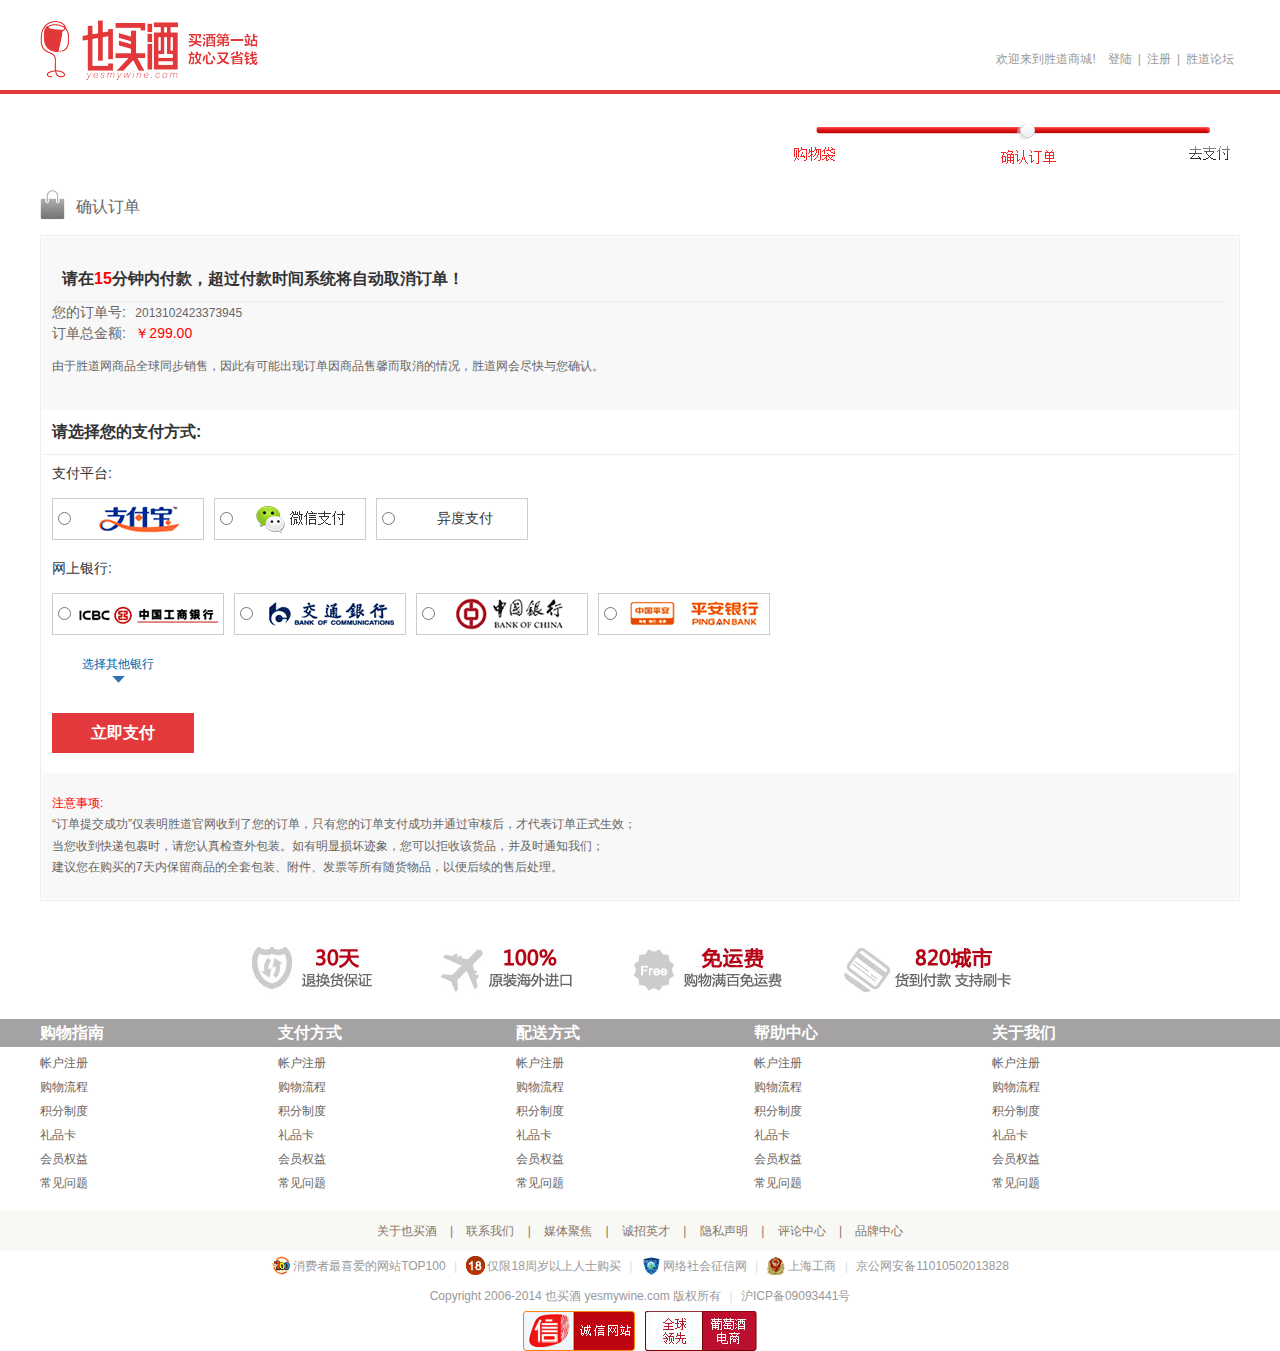
<file: www/成功提交订单3.html>
<!doctype html>
<html>
<head>
<meta charset="utf-8">
<title>确认订单</title>
<link rel="stylesheet" type="text/css" href="common/css/head.css">
<link rel="stylesheet" type="text/css" href="common/css/main.css">
<link rel="stylesheet" type="text/css" href="common/css/public.css">
<!--[if lt IE 9]>
<script src="common/js/html5.js"></script>
<![endif]-->
<script src="common/js/jquery-1.8.2.min.js"></script>
<!--[if IE 6]>
<script src="common/js/DDPngMin.js"></script>
<script>DD_belatedPNG.fix('.sprite-icon li a,.single-icon li img, * , .picbg-icon li a');</script>
<![endif]-->
</head>

<body>
<div class="cartTop">
    <div class="cartHead clearfix">
        <div class="cartLogo"><img src="common/images/cartLogo.png"/>	    </div>
        <div class="cart-subNav">
        	<ul>
            	<li><a href="#">欢迎来到胜道商城!</a></li>
                <li><a href="#">登陆</a>|</li>
                <li><a href="#">注册</a>|</li>
                <li><a href="#">胜道论坛 </a></li>
              
            </ul>
        </div>
        </div>
        
    </div>
    <div class="cartMain">
    	<div class="crumbs">
        	<img src="common/images/navigation2.png"/>
        </div>
        <div class="cartTitle" >
        	<b>确认订单  </b>
            
      </div>
        <div class="cartList">
        	<div class="confirm-order confirm-order2">
               <div class="confirm-head">
            	<div class="confirm-title">请在<b class="red">15</b>分钟内付款，超过付款时间系统将自动取消订单！</div>
                <div class="formList">
                	<label>您的订单号:</label>
                    <span>2013102423373945 </span>
                </div>
                <div class="formList">
                	<label>订单总金额:</label>
                    <span class="red">￥299.00 </span>
                </div>
                <p>由于胜道网商品全球同步销售，因此有可能出现订单因商品售馨而取消的情况，胜道网会尽快与您确认。</p>
            </div>
                <div class="confirm-title">请选择您的支付方式:</div>
                <div class="confirm-smallTitle">支付平台:</div>
                <ul class="payUl-new clearfix">
					<li class="w150">
						<label> 
							<input type="radio"> 
							<span class="pay-alipay">支付宝</span>
						</label>
						<div class="clear"></div>
                        <b></b>
					</li>
                    <li class="w150">
						<label> 
							<input type="radio"> 
							<span class="pay-weixin">支付宝</span>
						</label>
						<div class="clear"></div>
                        <b></b>
					</li>
                    <li class="w150" >
                    	<label> 
							<input type="radio"> 
							<span class="pay-yidu">异度支付</span>
						</label>
						<div class="clear"></div>
                        <b></b></li>
				
				</ul>
                <div class="confirm-smallTitle">网上银行:</div>
                <ul class="payUl-new clearfix">
					<li>
						<label> 
							<input type="radio"> 
							<span class="pay-icbc">工商银行</span>
						</label>
						<div class="clear"></div>
                        <b></b>
					</li>
                    <li>
						<label> 
							<input type="radio"> 
							<span class="pay-ctb">交通银行</span>
						</label>
						<div class="clear"></div>
                        <b></b>
					</li>
                    <li >
                    	<label> 
							<input type="radio"> 
							<span class="pay-boc"></span>
						</label>
						<div class="clear"></div>
                        <b></b>
                    </li>
                    <li >
                    	<label> 
							<input type="radio"> 
							<span class="pay-pingan"></span>
						</label>
						<div class="clear"></div>
                        <b></b>
                    </li>
				
				</ul>
                <div class="other-bank">
                	<a href="#" class="blue">选择其他银行</a>
                
                </div>
                <div class="order0confirm-btn">
                	<a href="#" class="btn10">立即支付</a>
                </div>
                <p class="confirm-head"> <span class="red">注意事项:</span><br/>
                	“订单提交成功”仅表明胜道官网收到了您的订单，只有您的订单支付成功并通过审核后，才代表订单正式生效；<br/>

当您收到快递包裹时，请您认真检查外包装。如有明显损坏迹象，您可以拒收该货品，并及时通知我们；<br/>

建议您在购买的7天内保留商品的全套包装、附件、发票等所有随货物品，以便后续的售后处理。
                
                </p>
            	
            </div>
        	
        	
        </div>
        
    
    </div>
    <!--网站页脚-->
    <div class="footer">
    	
        <div class="foot-advertising">
        	<img src="common/images/guangGao-footer.jpg">
        </div>
        <div class="foot-help">
        	<ul class="foot-ul clearfix"> 
                <li> 
                    <h3>购物指南</h3> 
                    <p> 
                      <a target="_blank" href="#">帐户注册</a> 
                      <a target="_blank" href="#">购物流程</a> 
                      <a  target="_blank" href="#">积分制度</a> 
                      <a target="_blank" href="#">礼品卡</a> 
                      <a target="_blank" href="#">会员权益</a> 
                      <a target="_blank" href="#">常见问题</a> 
                     </p> 
                </li> 
                  <li> 
                    <h3>支付方式</h3> 
                    <p> 
                      <a target="_blank" href="#">帐户注册</a> 
                      <a target="_blank" href="#">购物流程</a> 
                      <a  target="_blank" href="#">积分制度</a> 
                      <a target="_blank" href="#">礼品卡</a> 
                      <a target="_blank" href="#">会员权益</a> 
                      <a target="_blank" href="#">常见问题</a> 
                     </p> 
                </li> 
                  <li> 
                    <h3>配送方式</h3> 
                    <p> 
                      <a target="_blank" href="#">帐户注册</a> 
                      <a target="_blank" href="#">购物流程</a> 
                      <a  target="_blank" href="#">积分制度</a> 
                      <a target="_blank" href="#">礼品卡</a> 
                      <a target="_blank" href="#">会员权益</a> 
                      <a target="_blank" href="#">常见问题</a> 
                     </p> 
                </li> 
                  <li> 
                    <h3>帮助中心</h3> 
                    <p> 
                      <a target="_blank" href="#">帐户注册</a> 
                      <a target="_blank" href="#">购物流程</a> 
                      <a  target="_blank" href="#">积分制度</a> 
                      <a target="_blank" href="#">礼品卡</a> 
                      <a target="_blank" href="#">会员权益</a> 
                      <a target="_blank" href="#">常见问题</a> 
                     </p> 
                </li> 
                  <li> 
                    <h3>关于我们</h3> 
                    <p> 
                      <a target="_blank" href="#">帐户注册</a> 
                      <a target="_blank" href="#">购物流程</a> 
                      <a  target="_blank" href="#">积分制度</a> 
                      <a target="_blank" href="#">礼品卡</a> 
                      <a target="_blank" href="#">会员权益</a> 
                      <a target="_blank" href="#">常见问题</a> 
                     </p> 
                </li> 
    
   			</ul>
        
        </div>
        <div class="foot-nav"> 
 			<a  target="_blank" href="#">关于也买酒</a> 
 			<span class="sep">|</span> 
 			<a   target="_blank" href="#">联系我们</a> 
             <span class="sep">|</span> 
             <a target="_blank" href="#">媒体聚焦</a> 
             <span class="sep">|</span> 
             <a target="_blank" href="#">诚招英才</a> 
             <span class="sep">|</span> 
             <a target="_blank" href="#">隐私声明</a> 
             <span class="sep">|</span> 
             <a target="_blank" href="#">评论中心</a> 
             <span class="sep">|</span> 
             <a target="_blank" href="#">品牌中心</a> 
		</div>
		<div class="foot-license"> 
             <span class="top100">消费者最喜爱的网站TOP100</span> 
             <span class="sep">|</span> 
             <span class="year18">仅限18周岁以上人士购买</span> 
             <span class="sep">|</span> 
 			<a style="color:#999999;" href="#" target="_blank">	
            <span class="shzxw">网络社会征信网</span></a> 
             <span class="sep">|</span> 
             <span class="shgs">上海工商</span> 
             <span class="sep">|</span> 
             <span>京公网安备11010502013828</span> 
		</div>
		<div class="foot-copyright">
  			Copyright 2006-2014 也买酒 yesmywine.com 版权所有 
 			<span class="sep">|</span> 
 			<a style="color:#999" target="_blank" href="#">沪ICP备09093441号</a> 
 <br> 
 		<div class="cx">
  		<span class="float"> 
        	<a target="_blank" href="#" > 
            	<img width="112" height="40"  src="common/images/chengxin.png">
            </a>
         </span> 
  		 <span style="margin-left:10px;display:inline" class="float">
         	<img width="112" height="40" src="common/images/lead.jpg">
         </span> 
 	 </div> 
	</div>
</div>
    <!--网站页脚结束-->

</body>
</html>
</file>
<file: www/common/css/head.css>
@charset "utf-8";
.header { background-color: #fff;position: relative;    z-index: 1000;}
.head-bar { position: relative; background:url(../images/topBarBg.jpg) left top  repeat-x;;}
.site-bar  { height:30px; position:relative; }
.site-bar, .head-main, .site-nav { width:1200px; margin: 0 auto; }
.site-bar .userinfos{ float:left;}
.site-bar li {  color: #85726c;   float: left; height: 16px;    line-height: 16px;  padding: 7px 8px;}
.site-bar .sitelinks {  float: right; display:inline-block;}
.site-bar li a.txt-down { background:url(../images/sanJiao.jpg) right center no-repeat; display: block; padding-right: 10px;}
.site-bar li.dropdown ul, .site-bar li.dropdown p {    background-color: #fff;   color: #5b473d;display: none;left: 0;  padding: 5px 0; position: absolute; top: 30px; width: 90px;}
.site-bar li.dropdown p { padding: 5px 10px; width: 120px;}
.site-bar li.dropdown .arrow-top { background-position: -123px -183px; display: none; height: 7px; left: 50%;margin-left: -7px;
 position: absolute; top: 24px; width: 14px;}
.site-bar li.dropdown-hover ul, .site-bar li.dropdown-hover p, .site-bar li.dropdown-hover .arrow-top { display: block;    z-index: 1500;}
.site-bar li.dropdown li { float: none; height: 24px;   line-height: 24px; margin: 0; overflow: hidden; padding: 0;}
.site-bar li.dropdown li a { color: #5b473d; display: block;    padding: 0 8px;}
.site-bar li.dropdown li a em { color: #c53f4c;   font-weight: bold;   margin-left: 5px;}
.site-bar li.dropdown li a:hover {background-color: #c53f4c;    color: #fff; text-decoration: none;}
.site-bar li.dropdown li a:hover em {  color: #fff;}
.site-bar li.dropdown p a { color: #5b473d; display: inline-block; padding: 2px;}
.site-bar li.dropdown p a:hover {background-color: #c53f4c;   color: #fff;text-decoration: none;}
.site-bar li a.txt-mobile { background:url(../images/phoneIco.jpg) left center no-repeat; padding-left:18px;display: block;}
.head-main { background-color: #fff;height: 100px;position: relative;}
.head-logo { background: url(../images/logo.png) no-repeat  left center ; display: block;  float: left; height: 100px; width: 316px;}
.head-right { float: left;}
body.s960 .head-logo, .head-logo .logo-site { display: inline;   float: left; width: 130px;}
.head-logo a {  display: block; float: left; height: 100px;    overflow: hidden; text-indent: -10000px;}
.head-search { float: left; margin-top: 30px;}
.head-search .txt-keyword { -moz-border-bottom-colors: none;
    -moz-border-left-colors: none;  -moz-border-right-colors: none;  -moz-border-top-colors: none; background-color: #f4f1f0; border-color: #e4393c -moz-use-text-color #e4393c #e4393c;   border-image: none; border-style: solid none solid solid;    border-width: 1px medium 1px 1px; color: #a89893; float: left;   font-size: 14px;height: 23px; padding: 5px;width: 330px;}
.head-search .btn-search {background:#e4393c;    border: medium none; height: 35px; overflow: hidden; line-height:35px; color:#fff; text-align:center;width: 80px; font-size:18px;}
.head-search p { line-height: 24px;}
.head-search p a { color: #a89893;margin-right: 10px;}
.head-search p a:hover {  color: #c53f4c;}
.site-nav .navlinks li.head-search2-list{ padding:4px 0;}
.site-nav .navlinks li.head-search2-list:hover{ background:none;}
.head-search2{ margin-top:0;}
.head-search2 .txt-keyword{ width:200px; height:16px;}
.head-search2 .btn-search{height:26px; background:#cccccc url(../images/navsearchBtn.png) center center no-repeat; padding:5px; text-indent:-999em; border: medium none; color: #fff;    font-size: 18px; height:26px; line-height: 35px;overflow: hidden; text-align: center; width:30px; margin-top:1px;}
.head-shopcart { float: left; margin-left: 30px; margin-top: 30px; position: relative;}
.head-shopcart .btn-shopcart { background: #f5f5f5 url(../images/gouwuCheIco.png) 10px center no-repeat;color: #666666; display: block; font-size: 14px; height: 35px;line-height: 35px; padding-left: 13px;text-align: center;width: 110px;}
.head-shopcart .btn-shopcart b{  display:block; background: url(../images/sanJiao2.png) 80px center no-repeat; padding-right:10px;}
.head-shopcart .shopcart-list { background-color: #fff; border: 1px solid #c0aa9d; box-shadow: 1px 1px 2px #999;    display: none; position: absolute; right: 0;top: 34px; width: 320px;    z-index: 1300;}
.head-shopcart-hover .shopcart-list { display: block;}
.head-shopcart .shopcart-list ul { overflow: auto; position: relative;  width: 100%;}
.head-shopcart .shopcart-list li { border-bottom: 1px dotted #c0aa9d; height: 68px; line-height: 20px; padding: 20px 40px 20px 80px; position: relative;}
.head-shopcart .shopcart-list li:hover { background-color: #f2efee;}
.site-nav .categorys h3 a{background: url(../images/bg_header2.png) no-repeat;}
.head-shopcart .shopcart-list a.prod-info { color: #5b473d;}
.head-shopcart .shopcart-list a.prod-info span { display: block;
}
.head-shopcart .shopcart-list img { height: 98px;left: 10px;    position: absolute; top: 5px; width: 60px;}
.head-shopcart .shopcart-list .name {color: #5b473d; height: 20px; overflow: hidden;text-overflow: ellipsis;  white-space: nowrap;}
.head-shopcart .shopcart-list .nameEn { color: #85726c; height: 20px; overflow: hidden;text-overflow: ellipsis;white-space: nowrap;}
.head-shopcart .shopcart-list .price { color: #85726c;    padding-top: 10px;}
.head-shopcart .shopcart-list .price strong { color: #c53f4c;    font-family: Arial;}
.head-shopcart .shopcart-list label {display: block;left: 80px;  line-height: 16px; padding: 0 3px; position: absolute; top: 4px;}
.head-shopcart .shopcart-list label.soldout { background-color: #999; color: #fff;}
.head-shopcart .shopcart-list .btn-remove { background-position: -145px -175px; display: block;height: 15px; overflow: hidden;    position: absolute;right: 11px; text-indent: -10000px;top: 7px;  width: 15px;}
.head-shopcart .shopcart-list li:hover .btn-remove {background-position: -145px -160px;}
.head-shopcart .shopcart-list .shopcart-sum .btn-viewcart {    background:#C30;color: #fff;float: right;    height: 28px; line-height: 28px; margin-top: 13px; text-align: center; width: 100px;}
.head-shopcart .shopcart-list .shopcart-sum { background-color: #ede9e7; height: 55px; padding: 0 10px;}
.head-shopcart .shopcart-list .shopcart-sum p {color: #5a463d;   font-family: Arial; line-height: 24px;padding-top: 3px;}
.head-shopcart .shopcart-list .shopcart-sum p em {color: #c53f4c; font-style: normal;font-weight: bold; margin: 0 1px;}
.head-shopcart .shopcart-list .shopcart-sum p strong { color: #c53f4c; font-size: 14px;margin-left: 3px;}
.head-shopcart .shopcart-list .shopcart-sum .btn-viewcart:hover { text-decoration: none;}
.head-shopcart .shopcart-list .empty {font-size: 14px;    line-height: 30px; padding: 10px 0; text-align: center;}
#util-floattop .head-shopcart { bottom: 0; float: right;    margin-left: 0;margin-right: 20px; margin-top: 20px;position: fixed;  right: 0; z-index: 1200;}
.head-shopcart .txt-cartcount { background:url(../images/numberIco.png) left center no-repeat; color: #fff; display: none; height: 22px; left: 14px;   line-height: 16px; position: absolute; text-align: center;   top: -13px; width: 22px;}
.head-shopcart2{ background:#fff; border:#eee solid 1px;}
.head-shopcart2 .btn-shopcart{background:#fff url("../images/gouwuCheIco2.png") no-repeat 10px center; text-align:left; width:178px;}
.head-shopcart2 .btn-shopcart b{background: url(../images/sanJiao3.png) 152px center no-repeat; font-size:14px; padding-left:26px; font-weight:normal; color:#cccccc;}
.head-right .js-btn{ float:left; margin-top:30px; margin-left:2px;  }
.head-right .gwc-jsBtn{ background:#e3383a;height:37px; display:inline-block; color:#fff; line-height:37px; padding:0 10px; font-size:16px; font-family:"微软雅黑";}
.head-Tese{ float:right; margin-top:12px;}
.head-nav { background:#e3383a; position: relative;}
.head-Tese2{ float:left; margin-top:36px;}
.site-nav { height: 35px; position: relative;}
.site-bar, .head-main, .site-nav {  margin-left: auto;    margin-right: auto; width: 1200px;}
.site-nav .navlinks { height: 35px; overflow: hidden;    padding-left: 200px;}
.site-nav .navlinks li { float: left; height: 19px;    line-height: 19px; padding: 8px 0;}
.site-nav .navlinks li a { background-position: right -166px;    color: #ede8e6; float: left; font-size: 14px; height: 19px;    padding: 0 20px;  text-align: center; text-decoration: none;}
.site-nav .navlinks li:hover { background-color: #c20f12;    margin-left: -2px; padding-left: 2px;}
.site-nav .navlinks li:hover a {background: none repeat scroll 0 0 rgba(0, 0, 0, 0);}
.site-nav .navlinks li.on { background-color: #c20f12;    margin-left: -2px; padding-left: 2px;}
.site-nav .navlinks li.on a { background: none repeat scroll 0 0 rgba(0, 0, 0, 0);}
.site-nav .navlinks li.last a { background: none repeat scroll 0 0 rgba(0, 0, 0, 0);}
.site-nav .navlinks li a em {font-size: 16px;  margin-right: 2px;}
.site-nav .categorys { left: 0; position: absolute; top: 0;    width: 200px; border:#e33a3d solid 1px;}

.site-nav .categorys h3 { background-color: #ffffff; height: 17px; line-height: 17px; padding: 8px 10px;position: relative; }
.site-nav .categorys:hover h3, .site-nav .categorys-hover h3 {   background-color: #ffffff;}
.site-nav .categorys h3 a { background-position: -180px -160px;  color: #000000; display: block; font-family: 微软雅黑;font-size: 15px; letter-spacing: 5px; padding-left: 20px;text-decoration: none;}
.site-nav .categorys h3 b.arrow { background-position: -160px -175px; display: block; height: 6px;  overflow: hidden;    position: absolute; right: 12px; top: 15px; width: 11px;}
.site-nav .categorys .categroup { background:#fff; display:  ; height: 400px;}
.site-nav .categorys:hover h3 b.arrow, .site-nav .categorys-hover h3 b.arrow { background-position: -160px -184px;}
.site-nav .categorys:hover .categroup, .site-nav .categorys-hove  .categroup { display: block;}
.site-nav .categorys .categroup {display: none; height: 400px;border-top:#f8cecf solid 1px;}
.site-nav .categorys dl { position: relative;}
.site-nav .categorys dl a { color: #666;}
.site-nav .categorys dt { border-bottom: 1px solid #e7e6e6;     height: auto; overflow: hidden;   padding: 3px 10px;}
.site-nav .categorys dt.last { border-bottom: 1px solid #f0f0f0; border-top: 1px solid #f2f2f2;height: auto;overflow: hidden;    padding: 6px 10px;}
.site-nav .categorys dt h4 { background-position: right -203px;  height: 20px; line-height: 20px;}
.site-nav .categorys dt h4 a { color: #000; font-weight:bold; font-size: 12px;}
.site-nav .categorys dt p { line-height: 24px;}
.site-nav .categorys dt p a { display: inline; float: left;    line-height: 18px; color:#666666; margin: 3px 8px 3px 0;white-space: nowrap;}
.site-nav .categorys dt p a.bg { background:#c20f12;    border-radius: 10px; color: #fff;padding: 0 5px;}
.hot_menu { background: url(../images/hot2.png) no-repeat scroll 0 0 rgba(0, 0, 0, 0);  display: block;  height: 11px; left: 70px; margin-left: 10px; margin-right: 86px;    margin-top: 5px;  position: absolute; top: 5px; width: 23px;
}
.site-nav .categorys dd { border-top: 1px solid #f2f2f2;    display: none; height: 80px; left: 200px; overflow: hidden;    position: absolute; top: -1px; width: 520px;}
.site-nav .categorys dd.h400 { height: 400px;}
.site-nav .categorys dd.h320 { height: 320px;}
.site-nav .categorys dd li { border-top: 1px dotted #81665c;    padding: 4px 0 10px;}
.site-nav .categorys dd li:first-child, .site-nav .categorys dd li.first { border-top: medium none;}
.site-nav .categorys dd h5 { color: #000; float: left;   font-size: 14px; font-weight: normal; line-height: 24px; width: 40px;}
.site-nav .categorys dd h5 a { color: #000;}
.site-nav .categorys dd p { line-height: 24px; margin-left: 50px;}
.site-nav .categorys dd p:after { clear: both; content: ".";    display: block; height: 0; visibility: hidden;}
.site-nav .categorys dd p a { display: inline-block; float: left;height: 24px; line-height: 24px;overflow: hidden; width: 60px;}
.site-nav .categorys dd p a.w80 { width: 80px;}
.site-nav .categorys dd p.lh22 { line-height: 22px;}
.site-nav .categorys dd p.lh22 a { height: 22px;line-height: 22px;}
.site-nav .categorys dd p.lh20 { line-height: 20px;}
.site-nav .categorys dd p.lh20 a { height: 20px; line-height: 20px;}
.site-nav .categorys dd p.h44 { height: 44px; overflow: hidden;}
.site-nav .categorys dd p.h110 { height: 110px; overflow: hidden;}
.site-nav .categorys dd p.h120 {  height: 120px; overflow: hidden;}
.site-nav .categorys dd ul { float: left; height: 100%;    padding: 0 10px; width: 240px;}
.site-nav .categorys dd .subcates { background-color: #f2f2f2;}
.site-nav .categorys dd .relcates { background-color: #f2f2f2;}
.site-nav .categorys dl:hover, .site-nav .categorys dl.hover {   background-color: #fff;}
.site-nav .categorys dl:hover dt, .site-nav .categorys dl.hover dt { border: medium none; padding: 4px 10px;}
.site-nav .categorys dl:hover dt.last, .site-nav .categorys dl.hover dt.last { border: medium none; padding: 7px 10px;}
.site-nav .categorys dl:hover dd, .site-nav .categorys dl.hover dd { display: block;}
.site-nav .categorys dl.first dd h5 { width: 80px;}
.site-nav .categorys dl.first dd p { margin-left: 85px;}
.site-nav .categorys dl.first dd p a { width: 50px;}
.site-nav .categorys dl.first dd p.col2 a { width: 75px;}
.site-nav .categorys dl.first dd p a.w60 { width: 60px;}
.site-nav .categorys dl.first dd p a.w80 { width: 80px;}
.site-nav .categorys2 h3,.site-nav .categorys2 h3:hover{ background:#c20f12;}
.site-nav .categorys2{ width:150px;}
.site-nav2 ul.navlinks{ padding-left:150px;}
.site-nav .categorys2 h3 a{ color:#fff; background:url(../images/sanJiao4.png) right center no-repeat;}
.head-subNav{ background:#efefef; padding:4px 10px;}
.head-subNav .head-subNav-ul{ width:1200px; margin:0 auto;}
.head-subNav .head-subNav-ul li{ float:left;}
.head-subNav .head-subNav-ul li a{ display:inline-block; padding:2px 20px; color:#666; text-decoration:none; border-right:#e9e9e9 solid 1px; border-left:#f7f7f7 solid 1px;}
.head-subNav .head-subNav-ul li .hot-search{ display:inline-block;}
.head-subNav .head-subNav-ul li .hot-search a{ border:none; padding:2px 6px; color:#999999;}
.file-ico{ background:url(../images/file_ico.png) no-repeat 6px center; padding-left:12px;}
.sanjiao-hui{ background:url(../images/sanJiao2.png) right 8px no-repeat; padding-right:18px; display:inline-block; font-weight:normal;}
.footerLogoMod{ background:#f6f6f6;}
.footerLogoMod .footerHelp{ width:1200px; padding:20px 0; margin:0 auto;}
.footerLogoMod .footlogo-left{ float:left; width:170px; margin-top:116px;}
.footerLogoMod .foot-subNav{ background:#2e2827; padding:4px 0px 6px 16px; text-align:center; margin-top:10px;}
.footerlogo-right{ float:right; width:841px;}
.footerlogo-right .foot-help{ background:none;}
.footerlogo-right .foot-help .foot-ul{ width:auto;}
.footerlogo-right .foot-help .foot-ul li{ width:210px;}
.footerlogo-right .foot-help .foot-ul li h3{ color:#000000;}
.footerlogo-right .foot-help .foot-ul li h3.gwzn{ background:url(../images/footerLogo-bzzn.png) 6px top no-repeat; padding-top:60px;}
.footerlogo-right .foot-help .foot-ul li h3.zffs{ background:url(../images/footerLogo-bzzn2.png) 6px top no-repeat; padding-top:60px;}
.footerlogo-right .foot-help .foot-ul li h3.psfs{ background:url(../images/footerLogo-bzzn3.png) 6px top no-repeat; padding-top:60px;}
.footerlogo-right .foot-help .foot-ul li h3.bzzx{ background:url(../images/footerLogo-bzzn4.png) 6px top no-repeat; padding-top:60px;}

.footer-zby{ height:30px; background:#35302f;}
.footer .indexfriendShip{ background:#fff;}
.footerLogoMod .foot-subNav a{ display:inline-block; padding-right:20px; color:#9e9181; font-weight:bold;}

/*第二个头部*/
.cartTop{ border-bottom:#e3383a solid 4px; padding:10px;}
.cartHead{ width:1200px; margin:0 auto;}
.cartLogo{ float:left; display:inline-block; padding-top:10px;}
.cart-subNav{ float:right; display:inline-block; padding-top:40px;}
.cart-subNav li{ float:left;color:#999999;}
.cart-subNav li a{ padding:2px 6px; color:#999999;}

.foot-advertising{ text-align:center; padding:20px 0;}
.foot-help{ background: url(../images/foot-helpBg.jpg) left top repeat-x; font-family:"微软雅黑"; padding-bottom:16px;}
.foot-help .foot-ul{margin:0 auto; width:1200px;}
.foot-help .foot-ul li{padding:0;width:238px; float:left; }
.foot-help .foot-ul li h3{color:#fff; font-size:16px; padding-top:2px;}
.foot-help .foot-ul li p{ padding:6px 0 0 0;}
.foot-help .foot-ul li a{color:#666; display:block; padding:3px 0;}


.foot-nav { border-top:solid 1px #2E2827; background-color:#35302F; height:40px; line-height:40px; text-align:center; color:#867666; }
.foot-nav{background-color:#f8f8f5;border:none;}
.foot-nav a { color:#867666; }
.foot-nav span.sep { color:#867666; margin:0 10px; }
.foot-license { line-height:20px; padding:5px 0; text-align:center; color:#999; }
.foot-license span { background: url(../images/bg_header2.png) no-repeat; }
.foot-license span { display:inline-block; height:20px; background-position:200px -140px; }
.foot-license span.top100 { background-position:-180px -230px; padding-left:22px; }
.foot-license span.year18 { background-position:-180px -250px; padding-left:22px; }
.foot-license span.shzxw  { background-position:-180px -270px; padding-left:22px; }
.foot-license span.shgs   { background-position:-180px -290px; padding-left:22px; }
.foot-copyright { line-height:30px; text-align:center; color:#999; }
.foot-copyright.no1 { margin-left:8px; display:inline  }
.float{ float:left}
.foot-copyright .cx{ margin:0 auto; width:234px;overflow:hidden;}

/*up stone end*/
</file>
<file: www/common/css/main.css>
@charset "utf-8";
/* CSS Document */
/*购物车页面*/
.cartCheckBox{ margin:4px 6px 0 0;}
.cartMain{ width:1200px; margin:10px auto;}
.crumbs{ text-align:right; padding:20px 10px;}
.cartTitle{ background:url(../images/bag.png) left center no-repeat; padding-left:36px; height:30px; padding-top:10px; margin-bottom:10px;}
.cartTitle b{ color:#666666; font-size:16px; font-weight:normal;font-family:"微软雅黑";}
.cartTitle span{ color:#666666;}
.red{ color:#ff0000; font-style:normal;}
.cartList{ border:#eeeeee solid 1px; padding:1px;}
.cartTable table{ width:100%;}
.cartTable table thead tr td{ background:#e3383a; color:#fff; padding:8px 16px; text-align:center;}
.cartTable  tr td{ padding:10px; vertical-align:middle; border-bottom:#eeeeee solid 1px;}
.cartTable  tr td .cartCheckBox{ margin:6px 6px 0 0; display:inline-block;}
.cartTable .yuanPrice{ text-decoration:line-through; color:#999999; text-align:center; display:block;}
.cartTable .xianPrice{color:#999999;text-align:center; display:block; }
.cartTable .nowTime{color:#fff; background:#e3383a;text-align:center; display:block;padding:2px 6px;}
.cartTable td a.left {  display: inline; margin-left: 22px;}
.cartTable td a.left, .cartTable td a.right { background:#f0f0f0;float: left; text-align:center; line-height:25px;height:25px;  overflow: hidden; color:#000;width: 16px; border:#e5e5e5 solid 1px;}
.cartTable  td .numberInput { border: 1px solid #a5afc3; color: #666; display: inline; float: left;height: 25px; padding: 0 5px;text-align: center;width: 25px;}
.cartTable .caozuo{ display:block; text-align:center; color:#005ea7;}
.cartTable .select td{ background:#f4f4f4;}
.cartInfo{ margin:10px 0; border:#f4f4f4 solid 1px;}
.cartInfo .cartPrefer { text-align:right; padding:10px; border-bottom:#f4f4f4 solid 1px;}
.cartInfo .cartPrefer .totalNumber{ font-size:16px; color:#000; padding-bottom:10px;}
.cartBtnMod{ padding:10px 10px 10px 26px;}
.cartBtnMod .cartLeftBtn{ float:left;}
.cartBtnMod .cartLeftBtn a{ display:inline-block; border:#a7a8ab solid 1px; text-align:center; color:#545558; border-radius:4px;background:#f3f3f4; padding:10px 20px;}
.cartBtnMod .cartLeftBtn a b{ font-weight:normal; display:inline-block;}
.continueBtn{  }
.continueBtn b{ background:url(../images/jiXuBtnIco.png) left center no-repeat; padding-left:26px;}
.clearBtn b{ background:url(../images/clearBtnIco.png) left center no-repeat; padding-left:26px;}
.cartrightBtn{ float:right;}
.sureBtn{ border-style: solid; border-width: 1px;border-color: rgb( 134, 0, 0 );  background:#c00404; background-image: -moz-linear-gradient( 90deg, rgb(186,0,0) 0%, rgb(246,36,36) 100%); background-image: -webkit-linear-gradient( 90deg, rgb(186,0,0) 0%, rgb(246,36,36) 100%); background-image: -ms-linear-gradient( 90deg, rgb(186,0,0) 0%, rgb(246,36,36) 100%); color:#fff; text-align:center; display:inline-block; padding:6px 40px; font-size:16px; border-radius:4px;}

/*首页banner切换*/

/* bigbanner */
.bigbanner {  height:400px; }
.bigbanner .slide-box { margin-left:200px; width:1000px; height:400px; overflow:hidden; position:relative; }
.bigbanner .slide-items { width:1000px; height:400px; }
.bigbanner .slide-items li { padding:0; margin:0; float:left; }
.bigbanner .slide-items li img { display:block; width:1000px; height:400px; }
.bigbanner .slide-index { position:absolute; bottom:10px; right:10px; }
.bigbanner .slide-index span { display:block; float:left; margin-left:5px; width:30px; height:30px; line-height:30px; cursor:pointer; text-align:center; font-size:16px; font-family:verdana; color:#fff; background-position:-81px -40px; }
.bigbanner .slide-index span.active { background-position:-111px -40px; }
.section { width:1200px; margin-left:auto; margin-right:auto; *zoom:1; *height:1%; }
.section:after { content:"."; display:block; height:0; clear:both; visibility:hidden; }
/*核对商品*/
.checkOrderMod{}
.lan{ color:#005ea7;}
.proTitle{ background:#f3f3f3;font-size:14px; padding:6px 10px;}
.proTitle a{ display:inline-block; padding-left:26px; font-size:12px; font-weight:normal;}
.proBox{ border:#dddddd solid 1px; margin:10px auto;}
.orderInfoTable{ width:100%;}
.orderInfoTable th{ padding:14px 10px; border-bottom:#f2f2f2 dashed 1px;}
.orderInfoTable td{ padding:8px 10px; text-align:center;}
.orderInfoTable td.text-l{ text-align:left;}

.section {width: 1200px;margin-left: auto;margin-right: auto;}
..mod-notice-on .notice-change {background-position: -61px -120px;}
.notice-main-slider .notice-change {width: 20px;height: 20px;display: inline-block;position: absolute;left: -20px;top: 0;background-position: -40px -120px;text-indent: -10000px;cursor: pointer;}
.mainCont{ width:1200px; margin:10px auto;}
/*产品列表页*/
.breadcrumb {line-height: 20px;color: #333; margin-bottom:10px; padding:6px 0; border-bottom:#f7f7f7 solid 1px;}
.breadcrumb span { margin: 0 5px;}
.selectMod{ border:1px solid #e6e1db;}
.select-fram h1{ padding:6px 10px; font-weight:normal; background:#eeeeee; color:#333333;}
.select-fram h1 a{ color:#c53f4d; display:inline-block; background:url(../images/select-CloseBtn.png) right center no-repeat; padding-right:26px; line-height:26px; margin-right:10px; }
.selector-items { clear: both; overflow: hidden; padding: 0 20px;}

.selector-frame h1:after, .selector-nav dl:after, .selector-items dl:after, ul.piclist:after { clear: both; content: ".";    display: block; height: 0; visibility: hidden;}
.selector-items { background-color:#fff; padding:0 20px; overflow:hidden; clear:both }
.selector-items dl { line-height:32px; border-top: solid 1px #f3f3f3; padding:4px 0; overflow:hidden; }
.selector-items dl dt { width:50px; color:#666; float:left; text-align:right; }
.selector-items dl dd { margin-left:65px; _width:850px; }
.selector-items dl dd a { float:left; display:inline-block; color:#444; height:18px; line-height:18px; padding:0 3px; margin:7px 13px 7px 0;   *margin:7px 0px 7px 0;}
.selector-items dl dd a.red { color:#C53F4C; }
.selector-items dl dd a span { color:#666; margin-left:5px; }
.selector-items dl dd a:hover, .selector-items dl dd a.on {  color:#c53f4d; text-decoration: underline; }
.selector-items dl dd a:hover span, .selector-items dl dd a.on span { color:#fff; }
.selector-items dl.first { border-top:none; }
.selector-items dl.sub { border-top:none; padding-top:0; margin-top:-4px; }
.selector-items dl.sub dt { display:none; }
.selector-items .topitems { height:auto; }
.selector-items .topitems-min { height:32px; overflow:hidden; }
.selector-items .topitems a { margin-right:20px; }
.selector-items .topitems span.more { float:right; cursor:pointer; height:18px; line-height:18px; margin-top:7px; margin-right:0; background: url(../images/numberIco.png) no-repeat right -51px; padding-right:20px; color:#8A7971; } 
.selector-items .topitems-min span.more { background-position:right -75px; }
.selector-items .topitems a.last { margin-right:0; }
.selector-items .topitems .custom-price { position:absolute; right:-32px; top:4px; }
.selector-items .topitems .custom-price em { font-style:normal; line-height:24px; float:left; margin-right:2px; }
.selector-items .topitems .custom-price .txt-input { width:35px; float:left; margin-right:2px; border:#ccc solid 1px; padding:2px 4px;}
.selector-items .topitems .custom-price .btn-common { width:40px; float:left; background:#f7f5f2; border:#eeeeee solid 1px; height:24px; margin:0 2px; padding:3px 4px; line-height:12px;}
.selector-items .topitems .custom-item { position:absolute; right:0; top:0; background-color:#C63F4E; color:#fff; height:18px; line-height:18px; display:inline-block; padding:0 3px; margin-top:7px; }
.selector-items .topitems .custom-item b { cursor:pointer; }
.selector-items .items-price { position:relative; }
.selector-items .items-price { position:absolute;width:853px; }
.selector-items .items-price a { margin-right:20px; }
.selector-items .subitems { border:solid 1px #EBEBE8; background-color:#F7F7F4; padding:5px 10px; margin-bottom:6px; _width:828px; overflow:hidden; white-spance:nowrap; width:861px; clear:both }
.selector-items .subitems span{float:left;}

.selector-items-More{ text-align:center;}
.selector-items-More a{ display:inline-block; background:#f8f5f3; padding:6px 28px; color:#666666;}
.selector-items-More a b{ background:url(../images/slectMore-CloseBtn.png) right center no-repeat; padding-right:20px; display:inline-block; line-height:20px; font-weight:normal;}
.prolist-Main{ margin:10px 0;}
.goods-title { }
.goods-tab { height: 40px;}
.goods-tab ul { float: left; height: 40px;}
.goods-tab ul li {width: 100px;height: 40px;float: left;position: relative;}
.goods-tab ul li b.hot { display:block; width:22px; height:25px; position:absolute; left:65px; top:-12px; background: url(../images/hot.png) no-repeat; _background:transparent; _filter:progid:DXImageTransform.Microsoft.AlphaImageLoader(src='../images/hot.png',sizingMethod='scale'); }
.goods-tab ul li.on a, .goods-tab ul li.on a:hover {    background:#e3383a; border-color: #c63f4e; color: #fff;    font-weight: bold;}
.goods-tab ul li a {display: block;height: 39px;line-height: 38px;text-align: center;font-size: 14px;color: #444;border: solid 1px #eeeeee;border-bottom: none;background:#ffffff; border-right:none;}
.prolist-Main .goods-tab ul li.last a{border-right: solid 1px #eeeeee;}
.goods-page-min { float: right; height: 30px;line-height: 30px;padding: 5px 14px;}
.goods-page-min span { color: #555;float: left;margin-right: 10px;}
.goods-page-min label {float: left;color: #333;margin-right: 10px;}

.goods-page-min { float:right; padding:5px 14px; height:30px; line-height:30px; }
.goods-page-min span { float:left; color:#555; margin-right:10px; }
.goods-page-min label { float:left; color:#333; margin-right:10px; }
.goods-page-min a { float:left; width:28px; height:28px; line-height:28px; border:solid 1px #eee; text-indent:-10000px; overflow:hidden; margin-left:5px; background:#ffffff  url(../images/icons.png) no-repeat; }
.goods-page-min a.prev { background-position:8px -118px; }
.goods-page-min a.next { background-position:8px -94px; }
.goods-page-min a:hover { border-color:#C6404F; }
.goods-page-min a.disabled,
.goods-page-min a.disabled:hover { border-color:#eeeeee; background-color:#fff; }
.goods-nav { background-color:#fff; border:solid 1px #DDDBD2; border-top:solid 2px #C63F4E; padding:15px 0;   }
.goods-nav ul { height:28px; float:left; margin-left:10px; display:inline }
.goods-nav ul li { height:28px; float:left; margin-right:5px; }
.goods-nav ul li a { display:block; height:28px; line-height:28px; text-align:center;width:60px; background: url(../images/bg_nav_view.png) no-repeat; }
.goods-nav ul li a.desc_on{ background-position:0 -251px; width:80px; height:28px}
.goods-nav ul li a.desc{ background-position:0 -278px; width:60px; height:28px;text-indent:-10px;}
.goods-nav ul li a.desc:hover {background-position:0 -307px; color:#fff; text-decoration:none }
.goods-nav ul li a.desc_on:hover {background-position:0 -335px; color:#fff; text-decoration:none }
.goods-nav .second,.goods-nav .one,.goods-nav .first{ overflow:hidden; clear:both}
.goods-nav ul li.on a, .goods-nav ul li.on a:hover { background-position:left -56px; color:#fff; }
.goods-nav ul li.on a.desc, .goods-nav ul li.on a.desc:hover { background-position:right -56px; }
.goods-nav ul.pageview { float:right; height:32px; margin:0 13px 0 0; }
.goods-nav ul li.n-bg a{ background:url(../images/down-jt.png) right center no-repeat; text-align:left; width:auto; display:inline-block; padding-right:16px; margin:0 16px 0 10px;}
.goods-nav ul.pageview li { width:60px; height:32px; margin:0; }
.goods-nav ul.pageview li a {width:45px;text-indent:10px;text-align:left;display:block; height:32px; line-height:32px; padding-left:15px; background: url(../images/bg_nav_view.png) no-repeat left -84px; }
.goods-nav ul.pageview li a.pageview-l { background-position:right -85px; }
.goods-nav ul.pageview li a:hover { background-position:left -116px; }
.goods-nav ul.pageview li a.pageview-l:hover { background-position:right -116px; }
.goods-nav ul.pageview li.on a, .goods-nav ul.pageview li.on a:hover { background-position:left -148px; color:#C63F4E; }
.goods-nav ul.pageview li.on a.pageview-l, .goods-nav ul.pageview li.on a.pageview-l:hover { background-position:right -148px; }
.goods-nav .goods-areaselector { float:left; margin-right:10px; z-index:200; }
.goods-nav .goods-source { float:right; margin-right:10px; line-height:28px; }
.goods-nav .goods-source label { margin-right:5px; }
.goods-nav .goods-source input { vertical-align:middle; margin-right:4px; }
.goods-nav a.returntop { position:absolute; top:9px; right:-50px; display:none; width:40px; height:40px; background:url(images/goodslist/bg_nav_view.png) no-repeat -80px -180px; text-indent:-10000px; overflow:hidden; }
.goods-nav .first{ display:inline-block;}
/* goods-areaselector */
.goods-nav .goods-areaselector { float:right; margin-right:10px; z-index:200; }

.goods-areaselector { position:relative; }
.goods-areaselector .sel-title { width:72px; height:32px; line-height:32px; background: url(../images/bg_nav_view.png) no-repeat left -180px; padding-left:8px; color:#333; cursor:pointer; }
.goods-areaselector .sel-areas { position:absolute; right:0; top:32px; width:285px; border:solid 1px #AA998A; overflow:hidden; background-color:#fff; display:none; }
.goods-areaselector .sel-areas dd { height:18px; line-height:18px; padding:7px 0; border-top:dotted 1px #CBC1B8; margin-top:-1px; }
.goods-areaselector .sel-areas dd a { margin:0 8px; padding:0 2px; display:inline-block; line-height:18px; *margin:0 7px; }
.goods-areaselector .sel-areas dd a.red { color:#C53F4C; }
.goods-areaselector .sel-areas dd a.on,
.goods-areaselector .sel-areas dd a:hover { background-color:#C63F4E; color:#fff; text-decoration:none; }
.goods-areaselector-hover .sel-areas { display:block; }
.goods-areaselector-tips { width:150px; height:43px; padding:7px 0; background:url(images/goodslist/bg_tips.png) no-repeat; position:absolute; right:115px; top:-46px; }
.goods-areaselector-tips p { padding:0 10px; line-height:20px; color:#760000; }
.goods-areaselector-tips a.close { color:#CC0104; float:right; }
.product-List{ margin:20px auto 10px auto;}

/* piclist */
.goods-list { }
.goods-list .promo-icon { width:43px; position:absolute; }
.goods-list .promo-icon ins { display:block; width:43px; height:43px; margin-bottom:5px; line-height:40px; font-size:14px; text-align:center; background: url(../images/icon_promo_8.png)  no-repeat; _background:url(../images/icon_promo_8.png_IE6.png) no-repeat; color:#fff; text-decoration:none; font-family:微软雅黑; }
.goods-list .promo-icon ins em { font-weight:400; font-style:normal; }
.goods-list .promo-icon ins.xin   { text-indent:-10000px; overflow:hidden; background-position:left -86px; }   /*新品*/
.goods-list .promo-icon ins.shoujin  { text-indent:-10000px; overflow:hidden; background-position:left -43px; }  /*包邮*/
.goods-list .promo-icon ins.mian  { text-indent:-10000px; overflow:hidden; background-position:left -129px; }  /*包邮*/
.goods-list .promo-icon ins.shen  { text-indent:-10000px; overflow:hidden; background-position:left -172px; }  /*神器*/
.goods-list .promo-icon ins.jian  { text-indent:-10000px; overflow:hidden; background-position:right 0; }      /*立减*/
.goods-list .promo-icon ins.zeng  { text-indent:-10000px; overflow:hidden; background-position:right -43px; }  /*买赠*/
.goods-list .promo-icon ins.zhe   { text-indent:-10000px; overflow:hidden; background-position:right -86px; }  /*打折*/
.goods-list .promo-icon ins.qing  { text-indent:-10000px; overflow:hidden; background-position:right -129px; } /*清仓*/
.goods-list .promo-icon ins.miao  { text-indent:-10000px; overflow:hidden; background-position:right -172px; } /*秒杀*/
.goods-list .promo-icon ins.pai   { text-indent:-10000px; overflow:hidden; background-position:right -215px; } /*拍卖*/
.goods-list .promo-icon ins.te    { text-indent:-10000px; overflow:hidden; background-position:right -258px; } /*特价*/
.goods-list .promo-icon ins.qiang { text-indent:-10000px; overflow:hidden; background-position:right -301px; } /*抢购*/
.goods-list .promo-icon ins.fan   { text-indent:-10000px; overflow:hidden; background-position:left -258px; } /*返现*/
.goods-list .promo-icon ins.huan  { text-indent:-10000px; overflow:hidden; background-position:left -301px; } /*换购*/
.proList-qi{ background:url(../images/prolist-qi.png) no-repeat; width:40px; height:40px; display:inline-block; position:absolute; top:1px; left:1px;}
.proList-xian{ background:url(../images/prolist-xian.png) no-repeat; width:40px; height:40px; display:inline-block; position:absolute; top:1px; left:1px;}
ul.piclist {   }
ul.piclist dl { height:393px; }
ul.piclist dt { height:236px; }
ul.piclist dt .pimg { width:110px; height:180px; display:block; padding-top:20px; margin:0 auto; }
ul.piclist dt .pimg img { width:110px; height:180px; display:block; }
ul.piclist .promo-icon { right:10px; top:10px; }
ul.piclist dd.base { height:92px; background-color:#F8F8F5; padding:10px 8px; }
ul.piclist dd.base a.pname { display:block; line-height:20px; height:60px; overflow:hidden; color:#333; font-size:14px; }
ul.piclist dd.base a.pname span { display:block; font-size:14px; height:20px; overflow:hidden; color:#444; font-size:12px; }
ul.piclist dd.base a.pname span.promo { color:#B7262B; }
ul.piclist dd.base p.mall { color:#666; height:20px; line-height:20px; overflow:hidden; }
ul.piclist dd.base p.mall a { color:#666; }
ul.piclist dd.base p.price { line-height:32px; height:32px; overflow:hidden; font-family:Arial; }
ul.piclist dd.base p.price span { display:block; }
ul.piclist dd.base .minprice { font-size:14px; color:#C63F4E; float:left; }
ul.piclist dd.base .minprice strong { font-size:30px; font-family:Georgia; font-weight:normal; }
ul.piclist dd.base .maxprice { float:right; color:#666; }
ul.piclist dd.sum { height:44px; border-top:solid 1px #EFEFEF; color:#666; background:#fcfcfc; }
ul.piclist dd.sum span { float:left; width:62px; padding:4px 0; height:36px; line-height:18px; text-align:center; }
ul.piclist dd.sum span strong { display:block; font-weight:normal; color:#333; }
ul.piclist dd.sum span.commentcount { width:58px; }
ul.piclist dd.info { display:none; }
ul.piclist dd.slogan { color:#E38700; background: url(../images/icons.png) no-repeat 10px -192px; padding:2px 10px 0 25px; position:absolute; bottom:165px; left:1px; right:1px; height:18px; line-height:18px; overflow:hidden; }
ul.piclist dd.slogan a, ul.piclist dd.slogan a:hover { color:#E38700; text-decoration:none; }
ul.piclist dd.action { position:absolute; left:1px; right:1px; bottom:158px; text-align:center; height:38px; background-color:#FAFAFA; display:none; width:180px; }
ul.piclist dd.action p.count { display:none; }
ul.piclist dd.action p { padding:8px 0; }
ul.piclist li { float:left; margin-right:14px; width:184px; border:#eeeeee solid 1px; position:relative; margin-bottom:10px; }
ul.piclist li.hover dd.slogan,
ul.piclist li:hover dd.slogan { height:auto; max-height:72px; _height:72px; bottom:195px; opacity:0.85; -moz-opacity:0.85; background-color:#fafafa; }
ul.piclist li.hover dd.action,
ul.piclist li:hover dd.action { display:block; }
ul.piclist li.mall dd.base a.pname { height:40px; }
ul.piclist li.mall dd.base a.pname span.promo { display:none; }
ul.piclist .goodselector { width:178px; left:0; bottom:158px; padding:10px 0 5px 4px; }
ul.piclist .goodselector label { font-size:12px; width:36px; }
ul.piclist .goodselector .sel-year p { margin-left:36px; }
ul.piclist .goodselector .sel-year span { margin-right:2px; width:43px; margin-bottom:2px; }
ul.piclist li.col5 .goodselector .goods-areaselector .sel-areas { left:auto; right:0; }
ul.piclist .goodselector .sel-area span.result { font-size:12px; }
ul.piclist .goodselector .sel-btn { padding-left:36px; padding-top:3px; }
ul.piclist.order-ratecount dd.sum span.ratecount, 
ul.piclist.order-commentcount dd.sum span.commentcount,
ul.piclist.order-soldnum dd.sum span.soldnum { background-color:#A5937E; color:#fff; }
ul.piclist.order-ratecount dd.sum span.ratecount strong,
ul.piclist.order-commentcount dd.sum span.commentcount strong,
ul.piclist.order-soldnum dd.sum span.soldnum strong { color:#fff; }
/*产品分页*/
.mainCont .page { text-align: center;}
.mainCont .page { text-align:center; }
.mainCont .page a { display:inline-block; height:32px; line-height:32px; border:solid 1px #eeeeee; font-size:14px; padding:0 12px; background-color:#fff; margin:0 3px; }
.mainCont .page span { display:inline-block; height:34px; line-height:34px; font-weight:bold; padding:0 5px; margin:0 3px; }
.mainCont .page span.on { height:32px; line-height:32px; background-color:#C6404F; border:solid 1px #C63F4E; color:#fff; padding:0 12px; }
.mainCont .page a:hover { text-decoration:none; color:#333; }
.mainCont .page a.on,
.mainCont .page a.on:hover { background-color:#e3383a; border-color:#C63F4E; color:#fff; }
.mainCont .page a.prev { background:#fff url(../images/page-left.png) no-repeat 8px center; padding-left:24px; }
.mainCont .page a.next { background:#fff url(../images/page-right.png) no-repeat 60px  center; padding-right:24px; }
.mainCont .page a.disabled,
.mainCont .page a.disabled:hover { border-color:#E6E1DB; background-color:#fff; color:#666; }
/*发货地址*/
.ads_other_con .current { background-color: #fff5e1;   border: 1px solid #c63f4e; cursor: default;}
.adsSel_Box { border: 1px solid #ecebe6;cursor: pointer;    float: left;  height: 80px; margin: 10px 10px 0 0; overflow: hidden;  padding: 10px; position: relative; width: 204px;}
.adsSel_Box.current{ background:#fff5e8;}
.ads_default {  background-color: #f0efec;  color: #666;    display: none;  height: 22px; line-height: 22px; overflow: hidden; padding: 0 5px; position: absolute; right: 0; top: 1px;}
.ads_default a, .ads_default a:hover { color: #3172b2; margin: 0 2px;}
.adsSel_Box p {font-size: 14px; margin-bottom: 5px;}
.adsSel_Box p .ml10{ margin-left:10px;}
.adsSel_Box .ads_mobile { color: #666;   font-size: 12px;}
.adsSel_Box p.font12 {  font-size: 12px;}
.adsSel_Box.current .ads_onIco { bottom: 1px; display: inline-block;  height: 21px; overflow: hidden; position: absolute;    right: 1px; width: 21px; background:url(../images/select-chooseBtn.png) no-repeat;}
.proBoxCont .address-mod{ padding:10px; border-bottom:#ccc dashed 1px;}
.other-addres{ padding:10px 0;}
.other-addres a.other-addres-btn{ color:#005ea7;}
.other-addres-btn{ background:url(../images/sanJiao2.png) no-repeat right center; display:inline-block; padding-right:16px;}
.ord_address_adsWrite{width:750px;padding-bottom:10px; position:relative;}
.ord_address_adsWrite.w934{width:934px; margin-top:10px; position:relative;}
.pop_ads_icon{width:19px; height:10px; display:inline-block; position:absolute; left:102px; top:-10px; background-position:-2px -71px;}
.ord_address_adsWrite li{width:100%; float:left; margin-top:10px;}
.ord_address_adsWrite label{width:85px; float:left; text-align:right; vertical-align:middle;}
.ord_address_adsWrite p{margin-left:85px;}
.ord_address_adsWrite li.choose{position:relative;}
.ord_address_adsWrite li .chooseBox{display:none;background:#FFFFFF;border-bottom: 1px solid #DDDDDD;border-left: 1px solid #DDDDDD; border-right: 1px solid #DDDDDD;height: auto;position: absolute;width: 130px;z-index: 10;}
.ord_address_adsWrite li .chooseBox li{cursor: pointer;display: block;margin:0;height: 22px;line-height: 22px;padding: 3px 30px 3px 20px;width: 80px;}
.ord_address_adsWrite li .chooseBox li.active{background:#c63f4e;color:#fff;}
.ord_select{height:22px; overflow:hidden;}
.ord_select a{height:20px; float:left; margin-right:10px; background:#fff; padding:0 65px 0 5px; overflow:hidden; border:1px solid #9E8D78; border-color:#9E8D78 #C7BDB1 #C7BDB1 #9E8D78; position:relative;}
.ord_select a.p50{padding:0 50px 0 5px;}
.ord_select a,.ord_select a:hover{color:#666; text-decoration:none;}
.ord_select a b{width:20px; height:20px; overflow:hidden; background-position:-1px -22px; position:absolute; right:0; top:0;}
.ord_address_adsWrite li.choose .time-trigger{background: url("images/icon-1.png") no-repeat 109px -22px #fff;border: 1px solid #9E8D78;cursor: pointer;float: left;font-size: 12px;height: 20px;padding: 0 65px 0 5px;width: 60px;color:#666666;height: 20px;line-height: 20px}
.ord_select_pop{width:400px; border:1px solid #AA998A;box-shadow:1px 1px 0px 1px #E6E1DB; background:#fff; display:block;}
.ord_select_pop ul{ overflow:hidden; padding:0 2px;}
.ord_select_pop li{border-top:1px dotted #CBC1B8; line-height:14px; margin-top:-1px; float:left; width:100%; padding:10px 0;}
.ord_select_pop li a{width:90px; padding-left:5px; float:left;}
.input_txt {border: 1px solid #9E8D78;border-color: #cccccc #cccccc #cccccc #cccccc;height: 20px;font-family: tahoma;padding-left: 5px;}
.ord_btn, a.ord_btn:hover, .ord_btnRe, a.ord_btnRe:hover { color: #fff;  text-decoration: none;}
.adsNew, .ord_btn, .ord_btnOff, .ord_btnRe { background: url(../images/ord_bd.png); border-radius:4px; padding:0 20px;}
.ord_btn, .ord_btnRe { background-position: 0 -26px;   display: inline-block; height: 25px; line-height: 25px;  overflow: hidden; padding: 0 30px; color:#fff; border:#a7a8ab solid 1px;}
.ord_btnOff { background-position: 0 0; border: 1px solid #ccc; display: inline-block; height: 23px; line-height: 23px;    overflow: hidden;  padding: 0 15px;}
.ord_select a b { background:url(../images/sanJiao2.png) no-repeat center center;    height: 20px; overflow: hidden; position: absolute; right: 0; top: 0;width: 20px;}
.invoice-info{}
.invoice-title{ font-size:16px; padding:6px 10px;}
.invoice-info .proTitle span{ margin: 0 10px 0 20px; display:inline-block;}
.editor-info{ float:right;}
.editor-info a{ color:#005ea7; padding-left:10px;}
a.blue{ color:#005ea7;}
.new-addinvoice{ padding:10px 20px;}
.sure-dp-address{ padding:10px 20px; line-height:2.5em;}
.sure-dp-address p{ display:inline-block; }
.sure-dp-address p img{ vertical-align: top;}
.sure-dp-address .erm-pic{ float:right; margin-right:400px; margin-top:-20px;}
 .payUl-new { padding-left: 10px; padding-bottom:10px;}
 .payUl-new li.w150 { width: 150px;}
 .payUl-new li { background: #fff; border: 1px solid #ccc; float: left; font: 14px/40px 宋体; height: 40px; margin: 10px 10px 0 0; overflow: hidden;    width: 170px;}
 .payUl-new li input { float: left;  margin-top: 13px; margin-left: 5px;}
.payUl-new li.w150 span {width: 125px;float: right;vertical-align: middle;height: 40px;text-indent: -10000px;overflow: hidden;}
 .payUl-new li.w150 span.pay-alipay{ background:url(../images/alipay-pay.png) no-repeat;}
.payUl-new li.w150 span.pay-weixin{ background:url(../images/weixin-pay.png) no-repeat;}
.payUl-new li.w150 span.pay-yidu{ text-align:center; background:#fff; text-indent: inherit;}
.order-settlement .right{ float:right;}
.order-settlement .note-demand h2{ padding:10px; font-weight:normal;}
.order-settlement .note-cont{ padding:10px;}
.order-settlement .note-demand .note-textarea{ width:1160px; height:200px; margin:0 auto; border:#ccc solid 1px; padding:6px;}
.order-settlement .cartInfo2{ border:none; margin:0;}
.order-settlement .cartInfo2 .cartPrefer{ border-bottom:none;}
.order-settlement .cartInfo2 .sureBtn:hover{ color:#fff;}

/*购物袋最初*/
.cartList-early{ margin:20px 0; padding:30px; text-align:center;}
.confirm-order{ padding:40px 150px 40px 270px;}
.confirm-order .formList{ color:#666;}
.confirm-order .confirm-title{ font-size:16px; font-weight:bold; padding:6px 0;}
.confirm-order .formList label{ display:inline-block; width:80px; text-align:left; font-size:14px; color:#666;}
.confirm-order .formList span{ font-size:12px;}
.confirm-order .formList span.red{ font-size:14px;}
.confirm-order p{ padding:1em 0; color:#666; line-height:1.8em;}
.confirm-order .payUl-new .modify-otherPay{ border:none;}
.confirm-order .payUl-new{ padding-left:0;}
.order0confirm-btn{ margin:10px 0;}
.order0confirm-btn .btn10{ padding:4px 26px; background:#e4393c; color:#fff; font-size:16px; cursor:pointer; font-weight:bold;}

.orderConfirm-tishi{ font-size:14px; font-weight:bold; padding-left:60px;}
.order-bonced{ padding:20px; padding-top:30px;}
.order-Bonced-list{ padding:8px; background:url(../images/yuanDian.png) no-repeat left center; padding-left:16px; }

.confirm-order.confirm-order2{ padding:0;}
.confirm-order.confirm-order2 .confirm-head{ background:#f8f8f8;  padding:20px 10px;}
.confirm-order2  .confirm-title{ padding:10px; border-bottom:#eeeeee solid 1px;}
.confirm-order2 .confirm-smallTitle{ padding:8px 10px 4px 10px;font-size:14px;}
.confirm-order2 .payUl-new { padding-left:10px; }
.confirm-order2 .other-bank{ padding:10px 0 10px 40px;}
.other-bank a{ display:inline-block; background:url(../images/sanJiao5.png) bottom center no-repeat; padding-bottom:10px;}
.confirm-order2  .order0confirm-btn{ padding:10px;}

/*登录页面*/
.sc-main{ width:1200px; margin:10px auto; border:#eeeeee solid 1px;}
</file>
<file: www/common/css/public.css>
@charset "utf-8";
/* CSS Document */
/*stone-2014.05.20*/
/*public*/
html,body,div,span,object,iframe,h1,h2,h3,h4,h5,h6,p,blockquote,pre,a,abbr,address,cite,code,del,dfn,em,img,ins,kbd,q,samp,small,strong,sub,sup,var,b,i,dl,dt,dd,ol,ul,li,fieldset,form,label,legend,table,caption,tbody,tfoot,thead,tr,th,td{margin:0;padding:0;border:0;font-size:100%;vertical-align:baseline;}
body{line-height:1;font-family:"微软雅黑"; background:#fff;}
section,article,aside,header,footer,nav,dialog,figure{display:block;}
figure{margin:0;}
hr,button,input,textarea{margin:0;padding:0;}
button,input,select,textarea{font-size:100%;}
address,cite,dfn,em,var{font-style:normal;}
small{font-size:12px;}
ul,ol{list-style:none;}
a{text-decoration:none;}
a:hover, a:focus{text-decoration:underline;}
sup{vertical-align:text-top;}
sub{vertical-align:text-bottom;}
legend{color:#000;}
fieldset,img{border:0;}
table{border-collapse:collapse;border-spacing:0;}
img{ vertical-align:middle;}
body, button, input, select, textarea {
font: 12px/1.5 tahoma, arial, 宋体b8b\4f53, sans-serif;
}
/* ie6 background img*/
*html{zoom:expression(function(ele){ele.style.zoom = "1";document.execCommand("BackgroundImageCache",false,true)}(this))}

/* font */
body,button,input,select,textarea{font:12px/1.5 tahoma,arial,\5b8b\4f53;}
code,kbd,pre,samp{font-family:courier new,courier,monospace;}

/* generic */
input[type=submit]{cursor:pointer;}
button{cursor:pointer;}
strong, b{font-weight:bold;}
/* common */
a{color:#333; }
a:hover,a{text-decoration:none;}
.hidden{ display: none;}
.placeholder{ color:#666;}
.readonly{ background-color:#ededed;}
.disabled{ color:#666;}
.clear{clear:both; width:100%; height:1px; overflow:hidden;}
.clearfix:after { visibility:hidden;display:block;font-size:0;content:" ";clear:both;height:0;}
.clearfix {zoom:1; /* for IE6 IE7 */}
.loading, .lazyload, .bigrender{ background:#fff url(../img/common/loading.gif) no-repeat center center; }
.ie6-select{ overflow: hidden;}
.ie6-iframe{position:absolute; width:100%; height:9999px; z-index:-1; border:0; zoom:1; }
/*== common style ==*/
.bold { font-weight:bold; }
.f14 { font-size:14px; }
.ma { margin:0 auto; }
.mt10 { margin-top:10px; }
.mt20 { margin-top:20px; }
.mt30 { margin-top:30px; }
.mb10 { margin-bottom:10px; }
.mb20 { margin-bottom:20px; }
.mb30 { margin-bottom:30px; }
.p10 { padding:10px; }
.p20 { padding:20px; }
.p30 { padding:30px; }
.pb10 { padding-bottom:10px; }
.pb20 { padding-bottom:20px; }
.pb30 { padding-bottom:30px; }
.tal { text-align:left !important; }
.tac { text-align:center !important; }
.tar { text-align:right !important; }
.fl { float:left !important; }
.fr { float:right !important; }
.fn { float:none !important; }
.blue{ color:#0066cc;}
.red{ color:#ff0000;}
.clear { clear:both; font-size:0; visibility:hidden; line-height:0; height:0; }
.clearfix:after { content:"."; display:block; height:0; clear:both; visibility:hidden; }
.clearfix { *zoom:1; }
.relative { position:relative; }
.absolute { position:absolute; }
.fixed { position:fixed; }
.hidden { display:none; }
.sep { color:#ddd; font-family:Arial; margin:0 5px; }
.sep10 { color:#ddd; font-family:Arial; margin:0 10px; }
.ul,.uline,.underline,a.ul,a.ul:hover,a.uline,a.uline:hover,a.underline,a.underline:hover { text-decoration:underline; }
.noul,a.noul,a.noul:hover,.nouline,a.nouline,a.nouline:hover { text-decoration:none; }
.noime { ime-mode:disabled; }
.nowrap { white-space:nowrap; }
.wordwrap { word-break:break-all; word-wrap:break-word; overflow:hidden; }
.short,.ellipsis li { display:inline-block; overflow:hidden; text-overflow:ellipsis; white-space:nowrap; }
.disabled { filter:alpha(opacity=30); -moz-opacity:0.3; opacity:0.3; }
.content, .wcontent { width:1200px; margin-left:auto; margin-right:auto; *zoom:1; }
.content:after, .wcontent:after { content:"."; display:block; height:0; clear:both; visibility:hidden; }
.w960 { width:960px; margin:0 auto; }

/*== frame style ==*/
body { color:#333; background-color:#fff; }
a { color:#333; }
a:hover { color:#C53F4C; }
.txt-input, .txt-textarea {height: 22px;line-height: 22px;border: solid 1px #dadada;border-top-color: #999;border-left-color: #dadada;padding: 0 4px;color: #666;}
/*按钮及公用样式*/
input,img{vertical-align:middle;}
.mt_20{margin-top:20px;}
.mt_24{margin-top:24px;}
.mt_35{margin-top:35px;}
.mt_15{margin-top:15px;}
.mt_50{margin-top:50px;}
.mt_70{margin-top:70px;}
.pt10{padding-top:10px;}
.mr5{margin-right:5px;}
.ml5{margin-left:5px;}
.ml15{margin-left:15px;}
.mr10{margin-right:10px;}
.mb10{margin-bottom:10px;}
.mt5{margin-top:5px;}
.mt10{margin-top:10px;}
.ml_10{margin-left:10px;}
.ml_30{margin-left:30px;}
.ml_35{margin-left:35px;}
.ml_55{margin-left:55px;}
.ml_115{margin-left:115px;}
/*按钮样式*/
.btn {background: url(../images/btn_list.png) 0 -85px no-repeat;width: 50px;height: 24px;color: white;text-align: center;line-height: 20px;border: none;cursor: pointer;display: inline-block;}
.btn{background:url(../images/btn_list.png) 0 -85px no-repeat; width:50px; height:24px; color:#FFF; text-align:center; line-height:20px; border:none; cursor:pointer; display:inline-block;}
.btn:hover{text-decoration:none; color:#FFF;}
.btn1:hover,.btn1_s:hover{text-decoration:none; color:#FFF;}
.btn2:hover{text-decoration:none; color:#FFF;}
.btn4:hover{text-decoration:none; color:#FFF;}
.btn9:hover{text-decoration:none; color:#FFF;}
.btn3:hover{text-decoration:none; color:#333;}
.btn7:hover{text-decoration:none; color:#333;}
.btn8:hover{text-decoration:none; color:#333;}
.btn1,.btn1_s{display:inline-block; margin-left:5px; color:#FFF; padding-left:8px; background:url(../images/btn_list.png) left -226px no-repeat; height:20px; line-height:18px; text-decoration:none;}
.btn1_s{background-position:left -384px;}
.btn1 span,.btn1_s span{color:#FFF; background:url(../images/btn_list.png) right -204px; padding-right:8px; display:inline-block; height:20px; line-height:18px;}
.btn1_s span{background-position:right -363px;}
.btn2{display:inline-block; color:#FFF; background:url(../images/btn_list.png) left -23px no-repeat; height:32px; width:90px; text-decoration:none; font-size:14px; text-align:center; line-height:32px; border:0; cursor:pointer;}
.btn3{display:inline-block; color:#333; background:url(../images/btn_list.png) left -113px no-repeat; height:32px; width:90px; text-decoration:none; font-size:14px; text-align:center; line-height:32px; border:0; cursor:pointer;}
.btn4{display:inline-block; color:#fff; background:url(../images/btn_list.png) left -58px no-repeat; height:24px; width:70px; text-decoration:none; font-size:12px; text-align:center; line-height:24px; font-weight:500; cursor:pointer; border:0;}
.btn5{display:inline-block; color:#333; background:url(../images/btn_list.png) left -250px no-repeat; height:32px; width:120px; text-decoration:none; font-size:14px; text-align:center; line-height:32px; border:0; cursor:pointer;}
.btn6{display:inline-block; color:#666; background:#CCCCCC; height:32px; width:90px; text-align:center; line-height:32px; font-size:14px;}
.btn7{background:url(../images/btn_list.png) 0 -177px no-repeat; width:50px; height:24px; color:#333; text-align:center; line-height:20px; border:none; cursor:pointer; display:inline-block;}
.btn8{display:inline-block; color:#333; background:url(../images/btn_list.png) left -298px no-repeat; height:24px; width:82px; text-decoration:none; font-size:12px; text-align:center; line-height:24px; font-weight:500; cursor:pointer; border:0;}
.btn9{display:inline-block; color:#fff; background:url(../images/btn_list.png) left -334px no-repeat; height:24px; width:90px; text-decoration:none; font-size:12px; text-align:center; line-height:24px; font-weight:500; cursor:pointer; border:0;}
.btn10{display:inline-block; color:#fff; background: url(../images/btn_list.png) no-repeat; height:32px; width:90px; text-decoration:none; font-size:14px; text-align:center; line-height:32px; font-weight:500; cursor:pointer; border:0;}
input[type="reset"]::-moz-focus-inner, input[type="button"]::-moz-focus-inner, input[type="submit"]::-moz-focus-inner, input[type="file"] > input[type="button"]::-moz-focus-inner{ border:none;padding:0;}
.border_right{border-right:1px solid #DFDFDF}
/*银行支付*/
.payUl-new li{width:170px; height:40px; float:left; border:1px solid #ccc; margin:10px 10px 0 0; background:#fff; font:normal normal 14px/40px \5b8b\4f53; overflow:hidden;}
.payUl-new li.w150{width:150px;}
.payUl-new li.w320{position:absolute!important;background:#FFFFFF;height: 130px;left: 334px;padding: 10px;position: absolute;top: 18px;width: 320px;}
.payUl-new li.w320 label{width:150px;}
.payUl-new li.w320 .pay-info{display:block;margin-top:10px;width:320px;height:80px;overflow:hidden;}
.payUl-new li.w320 .pay-info h2{color:#666666;line-height:20px;}
.payUl-new li.w320 .pay-info p{height:26px;padding:2px 0;}
.payUl-new li.w320 .pay-info .ali-input{margin:0 5px 0 0;padding:0 5px;backgounrd:#fff;width:210px;height:24px;border:1px solid #ccc;color:#999;line-height:24px;}
.payUl-new li.w320 .pay-info a.confirm{text-decoration:none;background:#dd4343;width:45px;height:26px;float:left;text-align:center;line-height:26px;color:#fff;}
.payUl-new li.w320 .pay-info .error{color:#ff0000;line-height:26px;}
.payUl-new li:hover{border:1px solid #999;}
.payUl-new li.on,.pay-bm .on,.pay-remittanceBox:hover.on{border:1px solid #C63F4E; position:relative;}
.payUl-new li.on b,.pay-remittanceBox.on b{background:url(http://img12.yesmyimg.com/newWeb/images/cart/pay_on_icon.png) no-repeat; width:21px; height:21px; display:inline-block; position:absolute; bottom:0; right:0;}
.payUl-new li label { display:block; }
.payUl-new li input{margin-left:5px;}
.payUl-new li input{margin-top:13px; float:left;}
.payUl-new li span{ float:right; vertical-align:middle; width:145px; height:40px; background: url(../images/bank.png) no-repeat; text-indent:-10000px; overflow:hidden; }
.payUl-new li.w150 span{width:125px;}
.payUl-new li.pay-info{display:none;}
.payUl-new li span.pay-hdfk{font-style:normal; margin-left:10px; text-indent:0; float:none; width:auto; height:auto; background:none;}/*货到付款*/
.payUl-new li span.pay-alipay,   .payUl-new li span.PAY_TYPE_ONLINE_ZFB { background-position:-20px -1px; } /*支付宝*/
.payUl-new li span.pay-chinapay, .payUl-new li span.PAY_TYPE_CHAINPAY { background-position:-18px -239px; } /*网付通*/
.payUl-new li span.pay-kuaiqian, .payUl-new li span.PAY_TYPE_KUAIQIAN { background-position:-20px -360px; } /*快钱*/
.payUl-new li span.pay-sft,      .payUl-new li span.PAY_TYPE_ONLINE_SFT { background-position:-15px -280px; } /*盛付通*/
.payUl-new li span.pay-wlt,      .payUl-new li span.PAY_TYPE_SCORE { background-position:12px -600px; width:100px; margin-right:20px;} /*平安万里通*/
.payUl-new li span.pay-guanai,   .payUl-new li span.PAY_TYPE_ONLINE_GUANAITONG { background-position:-15px -682px; } /*关爱积分*/
.payUl-new li span.pay-anyo,     .payUl-new li span.PAY_TYPE_ONLINE_ANYO { background-position:-15px -720px; } /*安悦*/
.payUl-new li span.pay-tenpay,   .payUl-new li span.PAY_TYPE_ONLINE_TENPAY { background-position:-15px -760px; } /*财付通*/
.payUl-new li span.pay-cmpay,    .payUl-new li span.PAY_TYPE_ONLINE_CMPAY { background-position:-14px -800px; } /*手机支付*/
.payUl-new li span.pay-bankcomm, .payUl-new li span.PAY_TYPE_BANKCOMM { background-position:-16px -1040px; } /*积分乐园*/
.payUl-new li span.pay-icbc,     .payUl-new li span.PAY_TYPE_ONLINE_CBC { background-position:-5px -78px; } /*工商银行*/
.payUl-new li span.pay-cmb,      .payUl-new li span.PAY_TYPE_ONLINE_CMB { background-position:-8px -40px; } /*招商银行*/
.payUl-new li span.pay-pingan,   .payUl-new li span.PAY_TYPE_ONLINE_PINGAN { background-position:-5px -200px; } /*平安银行*/
.payUl-new li span.pay-ctb,      .payUl-new li span.PAY_TYPE_ONLINE_CTB { background-position:-3px -120px; } /*交通银行*/
.payUl-new li span.pay-abc,      .payUl-new li span.PAY_TYPE_ONLINE_ABC { background-position:-5px -320px; } /*农业银行*/
.payUl-new li span.pay-citic,    .payUl-new li span.PAY_TYPE_ONLINE_CITIC { background-position:-8px -158px; } /*中信银行*/
.payUl-new li span.pay-boc,      .payUl-new li span.PAY_TYPE_ONLINE_ZFB_BOCB2C { background-position:-8px -400px; } /*中国银行*/
.payUl-new li span.pay-sdb,      .payUl-new li span.PAY_TYPE_ONLINE_ZFB_SDB { background-position:-5px -440px; } /*深发展银行*/
.payUl-new li span.pay-spdb,     .payUl-new li span.PAY_TYPE_ONLINE_ZFB_SPDB { background-position:-8px -480px; } /*浦发银行*/
.payUl-new li span.pay-gdb,      .payUl-new li span.PAY_TYPE_ONLINE_ZFB_GDB { background-position:-5px -520px; } /*广发银行*/
.payUl-new li span.pay-shbank,   .payUl-new li span.PAY_TYPE_ONLINE_ZFB_SHBANK { background-position:-8px -560px; } /*上海银行*/
.payUl-new li span.pay-ccb,      .payUl-new li span.PAY_TYPE_ONLINE_CCB { background-position:-8px -641px; } /*建设银行*/
.payUl-new li span.pay-psbc,     .payUl-new li span.PAY_TYPE_ONLINE_PSBC { background-position:-5px -841px; } /*邮储银行*/
.payUl-new li span.pay-cebb,     .payUl-new li span.PAY_TYPE_ONLINE_CEBB { background-position:-5px -881px; } /*光大银行*/
.payUl-new li span.pay-hxb,      .payUl-new li span.PAY_TYPE_ONLINE_HXB { background-position:-5px -921px; } /*华夏银行*/
.payUl-new li span.pay-cib,      .payUl-new li span.PAY_TYPE_ONLINE_CIB { background-position:-5px -961px; } /*兴业银行*/
.payUl-new li span.pay-cmbc,     .payUl-new li span.PAY_TYPE_ONLINE_CMBC { background-position:-5px -1001px; } /*民生银行*/
.payUl-new li span.pay-ali,      .payUl-new li span.PAY_TYPE_ONLINE_ALI{background-position:2px -1120px;}/*支付宝*/
.payUl-new li span.pay-code,     .payUl-new li span.PAY_TYPE_ONLINE_ZF{background-position:2px -1160px;}/*支付宝扫描*/
.payUl-new li span.pay-cmbm,     .payUl-new li span.PAY_TYPE_ONLINE_CMB_MOBILE{background-position:-5px -1200px;}/*招商银行手机*/

/*弹框*/
.theme-popover-mask{z-index:900;position:absolute;left:0;top:0;width:100%;height:100%;background:#000;opacity:0.5;filter:alpha(opacity=50);-moz-opacity:0.5;display: ;}
.bounced{ border:#bbbbbb solid 1px; width:540px; border:#ccc solid 1px; background:#fff; margin-top:10px;display:  ; z-index:999; position:fixed; left:50%; top:30%; margin-left:-270px;_position:absolute;	right:20px;_bottom:auto;}
.bounced .title { background: #fff;border-top: 3px solid #e4393c; font-size: 16px;margin-left: 0; padding: 6px 16px;    position: relative;}
.bounced .closeBtn { background: url(../images/topBannercloseBtn.png) no-repeat; height: 21px; position: absolute; right:8px;    top:8px; width: 21px;}
</file>
